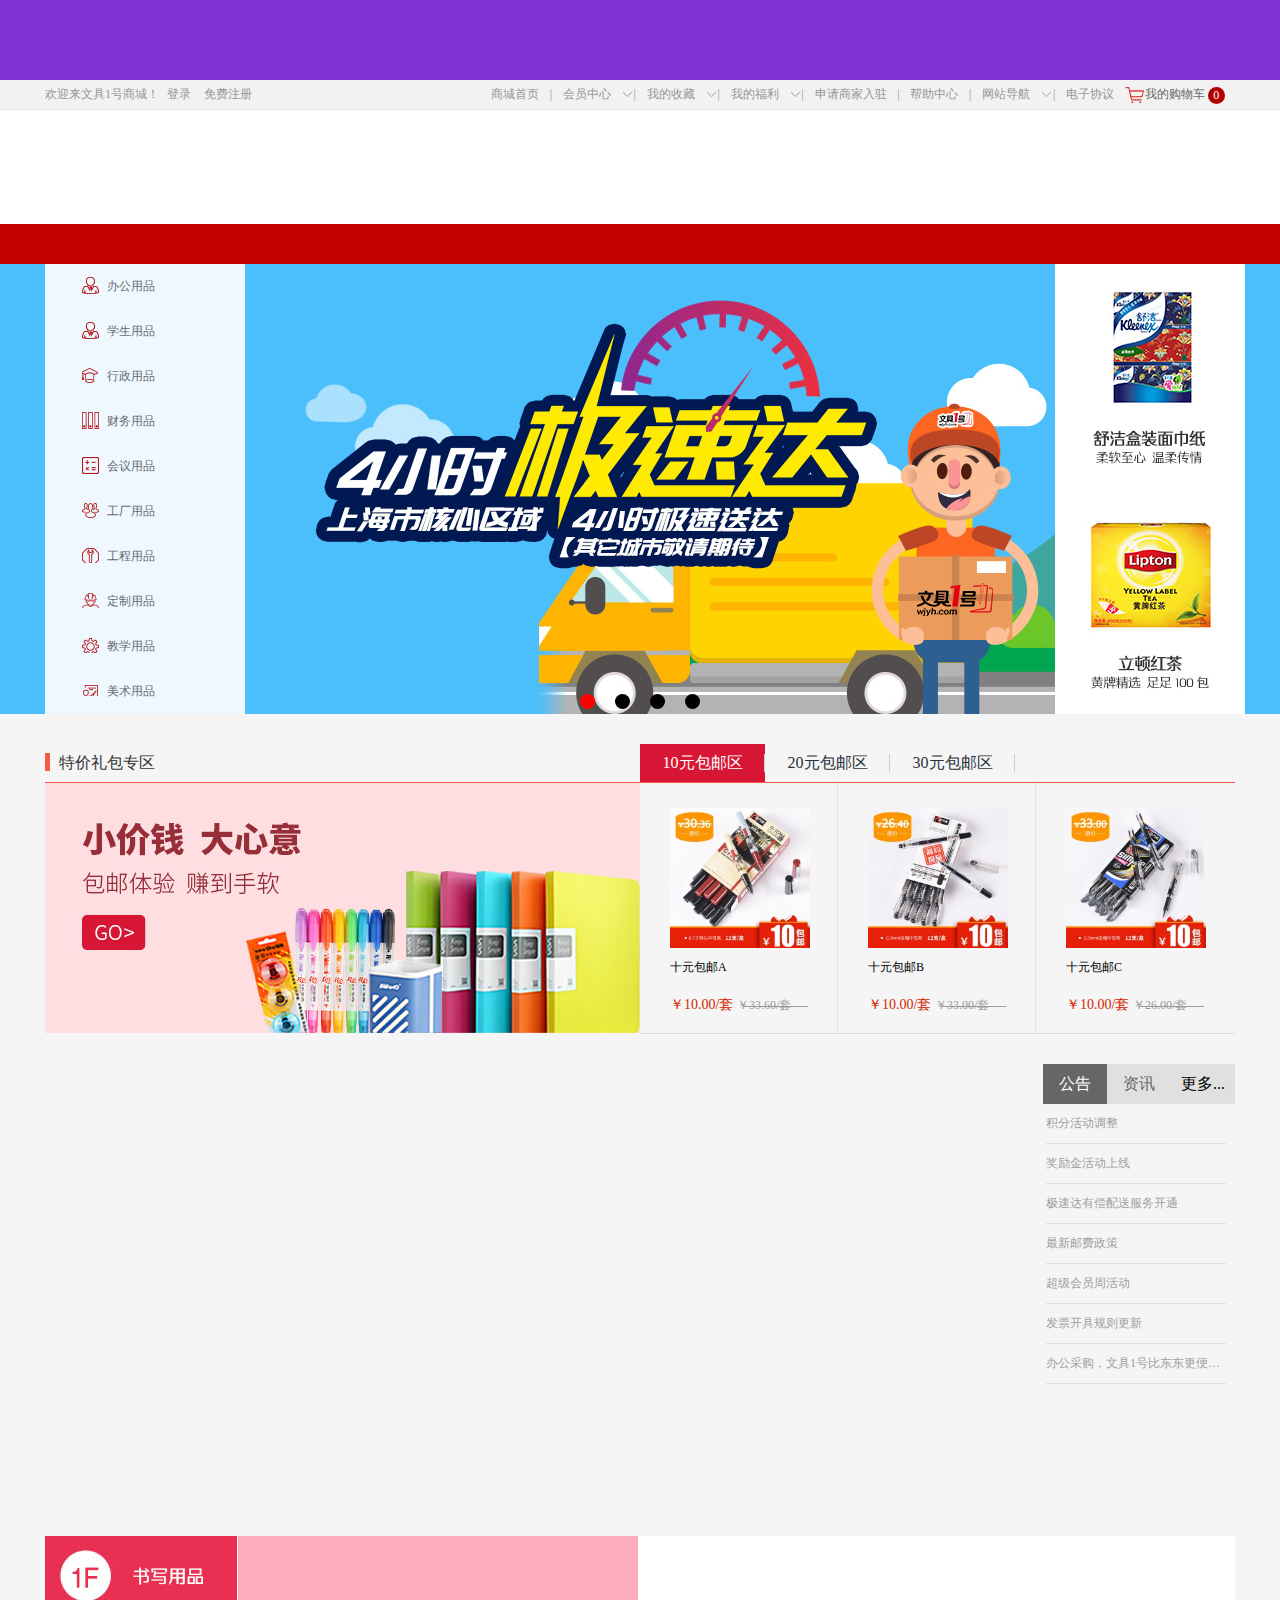
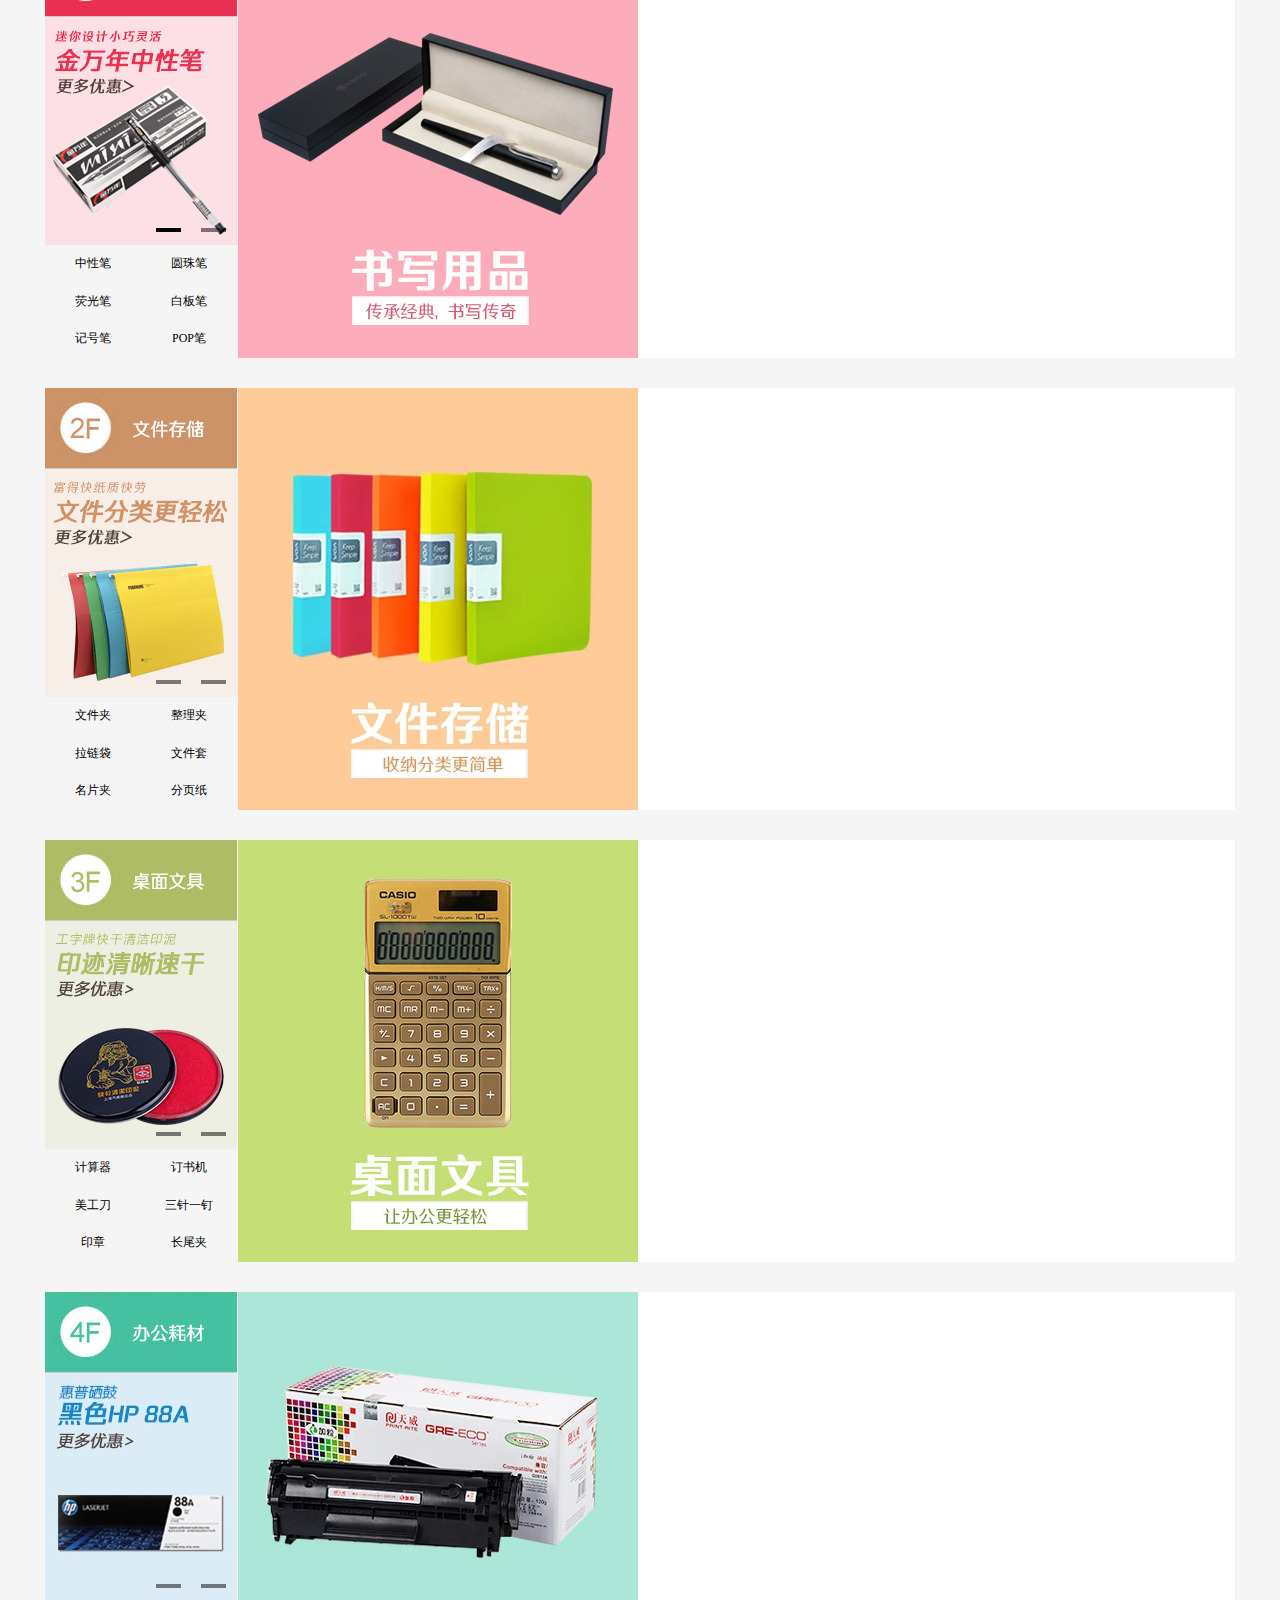
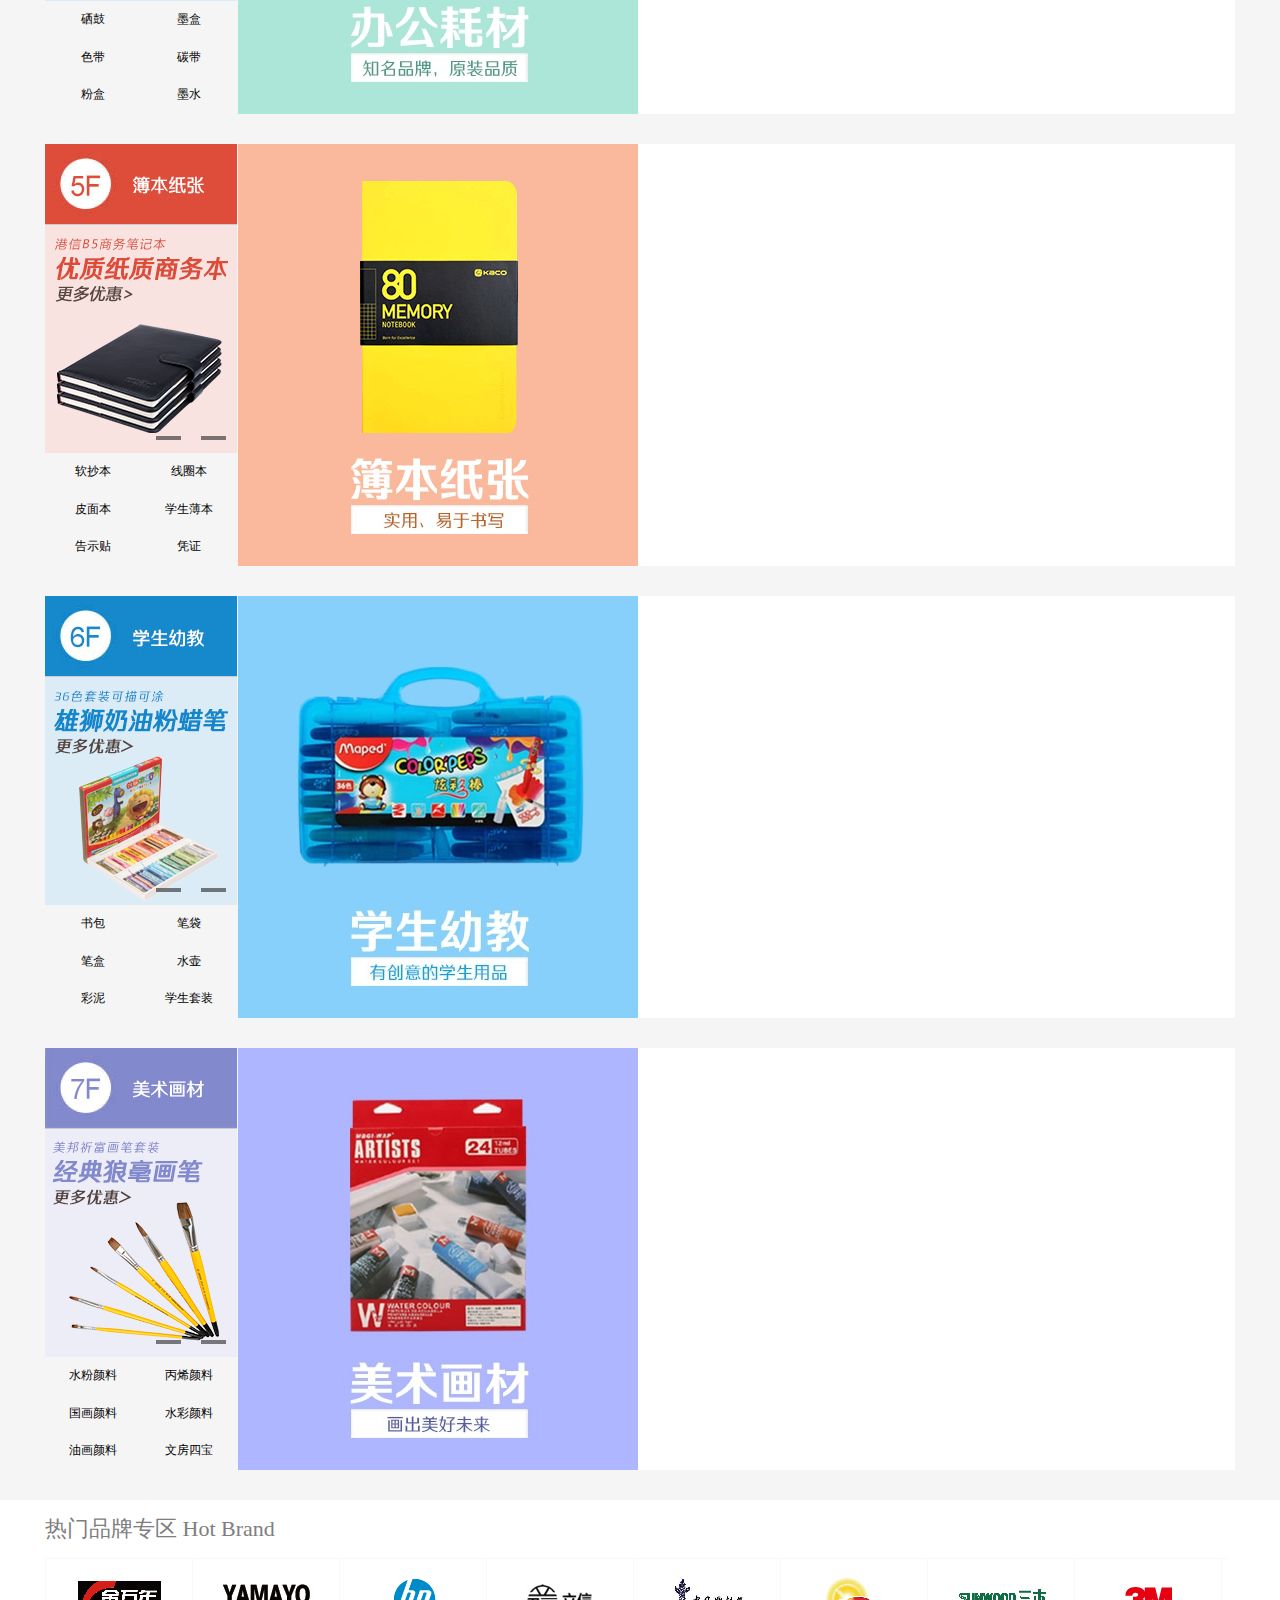
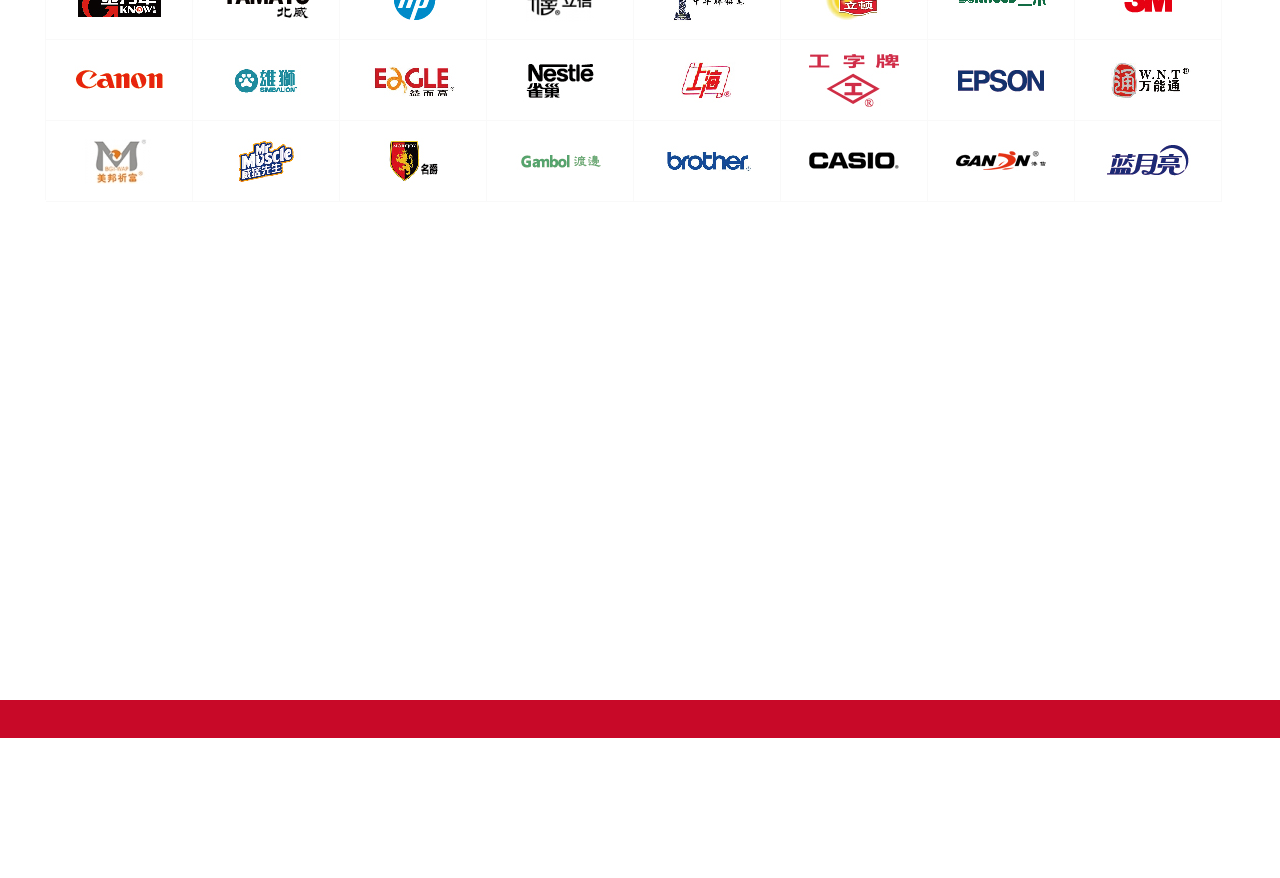
<file: server/index.html>
<!DOCTYPE html>
<html lang="en">
<head>
    <meta charset="UTF-8">
    <meta name="viewport" content="width=device-width, initial-scale=1.0">
    <meta http-equiv="X-UA-Compatible" content="ie=edge">
    <title>文具一号</title>
    <link rel="stylesheet" href="public/css/public.css">
    <link rel="stylesheet" href="css/public.css">
    <link rel="stylesheet" href="css/index.css">
    <!-- <script src="public/js/require.js" data-main="js/main.js"></script> -->
    <script src="public/js/jquery.2.2.4.js"></script>
    <script src="public/js/cookie.js"></script>
    <script src="banner/js/bannner.js"></script>
    <script src="banner/js/jquery.banner.1.1.js"></script>
    <script>
        $(function(){
            $("#top").load("http://localhost:8383/public/html/public.html .top")
        })
        $(function(){
            $("header").load("http://localhost:8383/public/html/public.html .header")
        })
        $(function(){
            $("nav").load("http://localhost:8383/public/html/public.html .mm")
        })
        $(function(){
            $("#friend").load("http://localhost:8383/public/html/public.html .footer-top")
        })
        $(function(){
            $("footer").load("http://localhost:8383/public/html/public.html .footer")
        })
        $(function(){
            $("#about").load("http://localhost:8383/public/html/public.html .about")
        })
    </script>
    
</head>
<body>
    <div id="top">
        
    </div>
    <div id="login">
            <div class="margin">
                    <p id="zx">欢迎来文具1号商城！
                        <a href="../../login/login.html" id="dl" class="over">登录</a>
                        <a href="../../login/register.html" id="zc">免费注册</a>
                        <a href="##" id="logout">注销</a>
                    </p>
                    <ul>
                        <li>商城首页</li>
                        <span>|</span>
                        <li class="active1">会员中心</li>
                        <span>|</span>
                        <li class="active2">我的收藏</li>
                        <span>|</span>
                        <li class="active3">我的福利</li>
                        <span>|</span>
                        <li>申请商家入驻</li>
                        <span>|</span>
                        <li>帮助中心</li>
                        <span>|</span>
                        <li class="active4">网站导航</li>
                        <span>|</span>
                        <li>电子协议</li>
                        
                        <li class="last">
                            <a href="http://localhost:8383/call/call.html">
                                我的购物车
                            </a>
                            <span>0</span>
                        </li>
                    </ul>
                    
                    <div class="vip">
                        <dl>
                            <dd>全部订单</dd>
                            <dd class="te">待付款订单</dd>
                            <dd>待收货订单</dd>
                        </d>
                    </div>
                    <div class="my">
                        <dl>
                            <dd>收藏的商品</dd>
                            <dd>收藏的店铺</dd>
                        </d>
                    </div>
                    <div class="dis">
                        <dl>
                            <dd>我的优惠券</dd>
                            <dd>我的礼品券</dd>
                            <dd>我的奖励金</dd>
                            <dd>我的积分</dd>
                        </d>
                    </div>
                    <div class="nav">
                        <dl>
                            <dd>会员体系</dd>
                            <dd>售后政策</dd>
                            <dd>退换流程</dd>
                            <dd>配送费用</dd>
                            <dd>在线客服</dd>
                        </d>
                    </div>
                </div>
    </div>
    <header>
    
    </header>
    <nav>
    
    </nav>
    <div id="banner">
        <div class="margin">
            <div class="cai">
                <p>纸制品<a href="##">更多</a></p>
                <ul class="clear">
                        <li> <a href="##">打印标签 手写标签</a></li>
                        <li> <a href="##">电脑打印纸</a> </li>
                        <li> <a href="##">云彩纸 卡纸</a> </li>
                        <li> <a href="##">复印纸 彩色复印纸</a> </li>
                        <li> <a href="##">复写纸</a> </li>
                        <li> <a href="##">工程复印纸</a> </li>
                        <li> <a href="##">相片纸 激光打印纸 喷墨打印纸</a> </li>
                        <li> <a href="##">收银纸</a> </li>
                        <li> <a href="##">传真纸</a> </li>
                </ul>
                <p>桌面文具<a href="##">更多</a></p>
                <ul class="clear">
                        <li> <a href="##">订书机 打孔机 起订器 推夹器</a> </li>
                        <li> <a href="##">美工刀 剪刀 卷笔刀 切纸刀 雕刻刀 刀垫</a> </li>
                        <li> <a href="##">长尾夹 票夹 白钢夹 推夹</a> </li>
                        <li> <a href="##">直尺 三角尺 卷尺 游标卡尺 圆规 放大镜</a> </li>
                        <li> <a href="##">回形针 订书针 大头针 图钉 别针</a> </li>
                        <li> <a href="##">计算器</a> </li>
                        <li> <a href="##">印台 印泥 印油</a> </li>
                        <li> <a href="##">印章 印章盒 印章箱 收银箱</a> </li>
                        <li> <a href="##">文具胶带 隐形胶带 胶带座</a> </li>
                        <li> <a href="##">固体胶 液体胶 特种胶水</a> </li>
                        <li> <a href="##">笔筒</a> </li>
                        <li> <a href="##">号码机 号码机墨水 号码机专用毛毡</a> </li>
                        <li> <a href="##">钥匙扣 钥匙盘</a> </li>
                        <li> <a href="##">温度计 湿度计 指南针 电子秤</a> </li>
                        <li> <a href="##">镊子 指甲钳</a> </li>
                        <li> <a href="##">叫人铃 票叉</a> </li>
                        <li> <a href="##">湿手缸 点钞蜡</a> </li>
                        <li> <a href="##">地球仪</a> </li>

                </ul>
                <p>办公耗材<a href="##">更多</a></p>
                <ul class="clear">
                        <li> <a href="##">墨盒</a> </li>
                        <li> <a href="##">硒鼓 鼓组件 感光鼓</a> </li>
                        <li> <a href="##">色带芯 色带框</a> </li>
                        <li> <a href="##">连供墨水系统  墨水</a> </li>
                        <li> <a href="##">墨粉 粉盒</a> </li>
                        <li> <a href="##">碳带</a> </li>
                </ul>
                <p>办公耗材<a href="##">更多</a></p>
                <ul class="clear">
                        <li> <a href="##">中性笔 中性笔芯</a> </li>
                        <li> <a href="##">铅笔 铅芯</a> </li>
                        <li> <a href="##">修正类 橡皮</a> </li>
                        <li> <a href="##">特种笔 特种笔墨水 其它笔</a> </li>
                        <li> <a href="##">水彩笔 蜡笔</a> </li>
                        <li> <a href="##">记号笔 记号笔墨水</a> </li>
                        <li> <a href="##">毛笔 墨汁</a> </li>
                        <li> <a href="##">钢笔 墨囊 钢笔墨水</a> </li>
                        <li> <a href="##">白板笔 白板笔墨水</a> </li>
                        <li> <a href="##">唛克笔 唛克笔墨水</a> </li>
                        <li> <a href="##">荧光笔 荧光笔墨水</a> </li>
                        <li> <a href="##">圆珠笔 圆珠笔芯</a> </li>
                        <li> <a href="##">宝珠笔 宝珠笔芯</a> </li>
                        <li> <a href="##">油漆笔</a> </li>
                        <li> <a href="##">可擦笔 可擦笔芯</a> </li>
                        <li> <a href="##">台笔 电话笔</a> </li>

                </ul>
                <p>办公耗材<a href="##">更多</a></p>
                <ul class="clear">
                        <li> <a href="##">中性笔 中性笔芯</a> </li>
                        <li> <a href="##">铅笔 铅芯</a> </li>
                        <li> <a href="##">修正类 橡皮</a> </li>
                        <li> <a href="##">特种笔 特种笔墨水 其它笔</a> </li>
                        <li> <a href="##">水彩笔 蜡笔</a> </li>
                        <li> <a href="##">记号笔 记号笔墨水</a> </li>
                        <li> <a href="##">毛笔 墨汁</a> </li>
                        <li> <a href="##">钢笔 墨囊 钢笔墨水</a> </li>
                        <li> <a href="##">白板笔 白板笔墨水</a> </li>
                        <li> <a href="##">唛克笔 唛克笔墨水</a> </li>
                        <li> <a href="##">荧光笔 荧光笔墨水</a> </li>
                        <li> <a href="##">圆珠笔 圆珠笔芯</a> </li>
                        <li> <a href="##">宝珠笔 宝珠笔芯</a> </li>
                        <li> <a href="##">油漆笔</a> </li>
                        <li> <a href="##">可擦笔 可擦笔芯</a> </li>
                        <li> <a href="##">台笔 电话笔</a> </li>

                </ul>
                <p>办公耗材<a href="##">更多</a></p>
                <ul class="clear">
                        <li> <a href="##">中性笔 中性笔芯</a> </li>
                        <li> <a href="##">铅笔 铅芯</a> </li>
                        <li> <a href="##">修正类 橡皮</a> </li>
                        <li> <a href="##">特种笔 特种笔墨水 其它笔</a> </li>
                        <li> <a href="##">水彩笔 蜡笔</a> </li>
                        <li> <a href="##">记号笔 记号笔墨水</a> </li>
                        <li> <a href="##">毛笔 墨汁</a> </li>
                        <li> <a href="##">钢笔 墨囊 钢笔墨水</a> </li>
                        
                </ul>
            </div>
            <div class="imgbox">
                <img data-src="images/banner1.jpg"/>
                <img data-src="images/banner2.jpg"/>
                <img data-src="images/banner3.jpg"/>
                <img data-src="images/banner4.jpg"/>
            </div>
            <div class="right">
                <img data-src="images/banner-1.jpg" style="z-index:1"/>
                <img data-src="images/banner-3.jpg"/>
            </div>
            <div class="bottom">
                <img data-src="images/banner-2.jpg" style="z-index:1"/>
                <img data-src="images/banner-4.jpg"/>
            </div>
            <div class="left">
                <ul>
                    <li>
                        <i></i>
                        <p>办公用品</p>
                        
                    </li>
                    <li>
                        <i></i>
                        <p>学生用品</p>
                        
                    </li>
                    <li>
                        <i></i>
                        <p>行政用品</p>
                        
                    </li>
                    <li>
                        <i></i>
                        <p>财务用品</p>
                        
                    </li>
                    <li>
                        <i></i>
                        <p>会议用品</p>
                        
                    </li>
                    <li>
                        <i></i>
                        <p>工厂用品</p>
                        
                    </li>
                    <li>
                        <i></i>
                        <p>工程用品</p>
                       
                    </li>
                    <li>
                        <i></i>
                        <p>定制用品</p>
                        
                    </li>
                    <li>
                        <i></i>
                        <p>教学用品</p>
                       
                    </li>
                    <li>
                        <i></i>
                        <p>美术用品</p>
                       
                    </li>
                </ul>
            </div>
            
        </div>
    </div>
    <div id="special">
        <div class="margin">
            <div class="left clear">
                <p>特价礼包专区</p>
                <img data-src="images/special.jpg"/>
            </div>
            <div class="right clear">
                <div class="top">
                    <ul>
                        <li>10元包邮区</li>
                        <li>20元包邮区</li>
                        <li>30元包邮区</li>
                    </ul>
                </div>
                <div class="bottom">
                    
                </div>
            </div>
        </div>
    </div>
    <div id="shopping">
        <div class="margin">
            <img data-src="images/shopping.jpg"/>
            <div class="right">
                <div class="r-left clear">
                    <img data-src="images/r-1.jpg">
                    <img data-src="images/r-2.jpg">
                    <img data-src="images/r-3.jpg">
                    <img data-src="images/r-4.jpg">
                </div>
                <div class="r-right clear">
                    <div class="r-r-top">
                        <ul>
                            <li>公告</li>
                            <li>资讯</li>
                            <li>更多...</li>
                        </ul>
                    </div>
                    <div class="r-r-bottom">
                        <!-- <ul>
                            <li>
                                <a href="##" class="over">积分活动调整</a>
                            </li>
                            <li>
                                <a href="##" class="over">奖励金活动上线</a>
                            </li>
                            <li>
                                <a href="##" class="over">极速达有偿配送服务开通</a>
                            </li>
                            <li>
                                <a href="##" class="over">最新邮费政策</a>
                            </li>
                            <li>
                                <a href="##" class="over">超级会员周活动</a>
                            </li>
                            <li>
                                <a href="##" class="over">发票开具规则更新</a>
                            </li>
                            <li>
                                <a href="##" class="over">办公采购，文具1号比东东更便宜！</a>
                            </li>
                        </ul> -->


                    </div>
                </div>
            </div>
            <img data-src="images/shopping2.jpg" class="img"/>
        </div>
    </div>
    <main>
        <div class="margin">
            <div class="ff f1">
                <div class="f-left clear">
                    <img data-src="images/f1.jpg"/>
                    <div class="img">
                        <img data-src="images/f1-1.jpg" style="z-index:1"/>
                        <img data-src="images/f1-2.jpg"/>
                    </div>
                    <ul>
                        <li>中性笔</li>
                        <li>圆珠笔</li>
                        <li>荧光笔</li>
                        <li>白板笔</li>
                        <li>记号笔</li>
                        <li>POP笔</li>
                    </ul>
                </div>
                <a href="http://localhost:8383/details/details1.html"><img data-src="images/f1-4.jpg" class="f1-4"/></a>
                <div class="rr" id="f1">
                    <!-- <div class="r-r">
                        <img data-src="images/f1-1-1.jpg"/>
                        <div class="r-r-c">
                            <h3>金万年中性笔</h3>
                            <p>0.5mm水笔 12支/盒</p>
                        </div>
                        <img data-src="images/f1-1-4.jpg"/>
                        <div class="r-r-c">
                            <h3>百乐魔磨擦</h3>
                            <p>0.5mm可擦中性笔 12支/盒</p>
                        </div>
                    </div>
                    <div class="r-r">
                        <img data-src="images/f1-1-2.jpg"/>
                        <div class="r-r-c">
                            <h3>金万年中性笔</h3>
                            <p>0.5mm水笔 12支/盒</p>
                        </div>
                        <img data-src="images/f1-1-5.jpg"/>
                        <div class="r-r-c">
                            <h3>百乐魔磨擦</h3>
                            <p>0.5mm可擦中性笔 12支/盒</p>
                        </div>
                    </div>
                    <div class="r-r">
                        <img data-src="images/f1-1-3.jpg"/>
                        <div class="r-r-c">
                            <h3>金万年中性笔</h3>
                            <p>0.5mm水笔 12支/盒</p>
                        </div>
                        <img data-src="images/f1-1-6.jpg"/>
                        <div class="r-r-c">
                            <h3>百乐魔磨擦</h3>
                            <p>0.5mm可擦中性笔 12支/盒</p>
                        </div>
                    </div> -->
                </div>
            </div>
            <div class="ff f2">
                <div class="f-left clear">
                    <img data-src="images/f2.jpg"/>
                    <div class="img">
                        <img data-src="images/f2-1.jpg" style="z-index:1"/>
                        <img data-src="images/f2-2.jpg"/>
                    </div>
                    <ul>
                        <li>文件夹</li>
                        <li>整理夹</li>
                        <li>拉链袋</li>
                        <li>文件套</li>
                        <li>名片夹</li>
                        <li>分页纸</li>
                    </ul>
                </div>
                <a href="http://localhost:8383/details/details1.html"><img data-src="images/f2-4.jpg" class="f1-4"/></a>
                <div class="rr" id="f2">
                    <!-- <div class="r-r">
                        <img data-src="images/f2-1-1.jpg"/>
                        <div class="r-r-c">
                            <h3>得力A4纸板快捞夹</h3>
                            <p>2英寸 单个装</p>
                        </div>
                        <img data-src="images/f2-1-4.jpg"/>
                        <div class="r-r-c">
                            <h3>富得快 三栏文件框</h3>
                            <p>塑料文件框 单个装</p>
                        </div>
                    </div>
                    <div class="r-r">
                        <img data-src="images/f2-1-2.jpg"/>
                        <div class="r-r-c">
                            <h3>立信 凭证档案盒</h3>
                            <p>财务专用 单个装</p>
                        </div>
                        <img data-src="images/f2-1-5.jpg"/>
                        <div class="r-r-c">
                            <h3>卓联 资料册</h3>
                            <p>30页炫彩资料册 单个装</p>
                        </div>
                    </div>
                    <div class="r-r">
                        <img data-src="images/f2-1-3.jpg"/>
                        <div class="r-r-c">
                            <h3>可得优书写板夹</h3>
                            <p>铝制山形A4夹 单个装</p>
                        </div>
                        <img data-src="images/f2-1-6.jpg"/>
                        <div class="r-r-c">
                            <h3>益而高名片盒</h3>
                            <p>小号透明名片夹 单个装</p>
                        </div>
                    </div> -->
                </div>
            </div>
            <div class="ff f3">
                <div class="f-left clear">
                    <img data-src="images/f3.jpg"/>
                    <div class="img">
                        <img data-src="images/f3-1.jpg" style="z-index:1"/>
                        <img data-src="images/f3-2.jpg"/>
                    </div>
                    <ul>
                        <li>计算器</li>
                        <li>订书机</li>
                        <li>美工刀</li>
                        <li>三针一钉</li>
                        <li>印章</li>
                        <li>长尾夹</li>
                    </ul>
                </div>
                <a href="http://localhost:8383/details/details1.html"><img data-src="images/f3-4.jpg" class="f1-4"/></a>
                <div class="rr" id="f3">
                    <!-- <div class="r-r">
                        <img data-src="images/f3-1-1.jpg"/>
                        <div class="r-r-c">
                            <h3>卡西欧便捷计算器</h3>
                            <p>8位商务计算器 单台装</p>
                        </div>
                        <img data-src="images/f3-1-4.jpg"/>
                        <div class="r-r-c">
                            <h3>得力 彩色长尾夹</h3>
                            <p>32mm 24个/筒</p>
                        </div>
                    </div>
                    <div class="r-r">
                        <img data-src="images/f3-1-2.jpg"/>
                        <div class="r-r-c">
                            <h3>可得优笔筒</h3>
                            <p>方形铁网 单个装</p>
                        </div>
                        <img data-src="images/f3-1-5.jpg"/>
                        <div class="r-r-c">
                            <h3>益而高订书机</h3>
                            <p>标准I型订书机</p>
                        </div>
                    </div>
                    <div class="r-r">
                        <img data-src="images/f3-1-3.jpg"/>
                        <div class="r-r-c">
                            <h3>工字牌印泥</h3>
                            <p>中号印泥 红色</p>
                        </div>
                        <img data-src="images/f3-1-6.jpg"/>
                        <div class="r-r-c">
                            <h3>汉高百特</h3>
                            <p>中号固体胶棒</p>
                        </div>
                    </div> -->
                </div>
            </div>
            <div class="ff f4">
                <div class="f-left clear">
                    <img data-src="images/f4.jpg"/>
                    <div class="img">
                        <img data-src="images/f4-1.jpg" style="z-index:1"/>
                        <img data-src="images/f4-2.jpg"/>
                    </div>
                    <ul>
                        <li>硒鼓</li>
                        <li>墨盒</li>
                        <li>色带</li>
                        <li>碳带</li>
                        <li>粉盒</li>
                        <li>墨水</li>
                    </ul>
                </div>
                <a href="http://localhost:8383/details/details1.html"><img data-src="images/f4-4.jpg" class="f1-4"/></a>
                <div class="rr" id="f4">
                    <!-- <div class="r-r">
                        <img data-src="images/f4-1-1.jpg"/>
                        <div class="r-r-c">
                            <h3>惠普硒鼓</h3>
                            <p>打印效果清晰 不易褪色</p>
                        </div>
                        <img data-src="images/f4-1-4.jpg"/>
                        <div class="r-r-c">
                            <h3>佳能墨盒</h3>
                            <p>彩色单个装</p>
                        </div>
                    </div>
                    <div class="r-r">
                        <img data-src="images/f4-1-2.jpg"/>
                        <div class="r-r-c">
                            <h3>爱普生 色带架</h3>
                            <p>黑色单个装</p>
                        </div>
                        <img data-src="images/f4-1-5.jpg"/>
                        <div class="r-r-c">
                            <h3>兄弟硒鼓</h3>
                            <p>正品耗材</p>
                        </div>
                    </div>
                    <div class="r-r">
                        <img data-src="images/f4-1-3.jpg"/>
                        <div class="r-r-c">
                            <h3>天威色带框</h3>
                            <p>柔韧尼龙基带 不易变形</p>
                        </div>
                        <img data-src="images/f4-1-6.jpg"/>
                        <div class="r-r-c">
                            <h3>惠普硒鼓</h3>
                            <p>品红色HP305A</p>
                        </div>
                    </div> -->
                </div>
            </div>
            <div class="ff f5">
                <div class="f-left clear">
                    <img data-src="images/f5.jpg"/>
                    <div class="img">
                        <img data-src="images/f5-1.jpg" style="z-index:1"/>
                        <img data-src="images/f5-2.jpg"/>
                    </div>
                    <ul>
                        <li>软抄本</li>
                        <li>线圈本</li>
                        <li>皮面本</li>
                        <li>学生薄本</li>
                        <li>告示贴</li>
                        <li>凭证</li>
                    </ul>
                </div>
                <a href="http://localhost:8383/details/details1.html"><img data-src="images/f5-4.jpg" class="f1-4"/></a>
                <div class="rr" id="f5">
                    <!-- <div class="r-r">
                        <img data-src="images/f5-1-1.jpg"/>
                        <div class="r-r-c">
                            <h3>渡边</h3>
                            <p>80页竖翻螺旋本</p>
                        </div>
                        <img data-src="images/f5-1-4.jpg"/>
                        <div class="r-r-c">
                            <h3>港信</h3>
                            <p>0.5mm可擦中性笔 12支/盒</p>
                        </div>
                    </div>
                    <div class="r-r">
                        <img data-src="images/f5-1-2.jpg"/>
                        <div class="r-r-c">
                            <h3>得力软抄本</h3>
                            <p>无线装订本 12本/包</p>
                        </div>
                        <img data-src="images/f5-1-5.jpg"/>
                        <div class="r-r-c">
                            <h3>立信</h3>
                            <p>收款收据 3联单 10本装</p>
                        </div>
                    </div>
                    <div class="r-r">
                        <img data-src="images/f5-1-3.jpg"/>
                        <div class="r-r-c">
                            <h3>3M 报事贴</h3>
                            <p>黑色 80张/本 8本/包</p>
                        </div>
                        <img data-src="images/f5-1-6.jpg"/>
                        <div class="r-r-c">
                            <h3>金万年</h3>
                            <p>5色箭头形 荧光指示贴</p>
                        </div>
                    </div> -->
                </div>
            </div>
            <div class="ff f6">
                <div class="f-left clear">
                    <img data-src="images/f6.jpg"/>
                    <div class="img">
                        <img data-src="images/f6-1.jpg" style="z-index:1"/>
                        <img data-src="images/f6-2.jpg"/>
                    </div>
                    <ul>
                        <li>书包</li>
                        <li>笔袋</li>
                        <li>笔盒</li>
                        <li>水壶</li>
                        <li>彩泥</li>
                        <li>学生套装</li>
                    </ul>
                </div>
                <a href="http://localhost:8383/details/details1.html"><img data-src="images/f6-4.jpg" class="f1-4"/></a>
                <div class="rr" id="f6">
                    <!-- <div class="r-r">
                        <img data-src="images/f6-1-1.jpg"/>
                        <div class="r-r-c">
                            <h3>得力</h3>
                            <p>学生文具套装</p>
                        </div>
                        <img data-src="images/f6-1-4.jpg"/>
                        <div class="r-r-c">
                            <h3>变形金刚</h3>
                            <p>小学生儿童双肩背包</p>
                        </div>
                    </div>
                    <div class="r-r">
                        <img data-src="images/f6-1-2.jpg"/>
                        <div class="r-r-c">
                            <h3>树德</h3>
                            <p>PP垫板</p>
                        </div>
                        <img data-src="images/f6-1-5.jpg"/>
                        <div class="r-r-c">
                            <h3>优乐</h3>
                            <p>迪士尼米妮文具礼盒</p>
                        </div>
                    </div>
                    <div class="r-r">
                        <img data-src="images/f6-1-3.jpg"/>
                        <div class="r-r-c">
                            <h3>富尔梦</h3>
                            <p>迪士尼塑料笔盒</p>
                        </div>
                        <img data-src="images/f6-1-6.jpg"/>
                        <div class="r-r-c">
                            <h3>冠昕尔</h3>
                            <p>凯蒂猫儿童保温杯</p>
                        </div>
                    </div> -->
                </div>
            </div>
            
            <div class="ff f7">
                <div class="f-left clear">
                    <img data-src="images/f7.jpg"/>
                    <div class="img">
                        <img data-src="images/f7-1.jpg" style="z-index:1"/>
                        <img data-src="images/f7-2.jpg"/>
                    </div>
                    <ul>
                        <li>水粉颜料</li>
                        <li>丙烯颜料</li>
                        <li>国画颜料</li>
                        <li>水彩颜料</li>
                        <li>油画颜料</li>
                        <li>文房四宝</li>
                    </ul>
                </div>
                <a href="http://localhost:8383/details/details1.html"><img data-src="images/f7-4.jpg" class="f1-4"/></a>
                <div class="rr" id="f7">
                    <!-- <div class="r-r">
                        <img data-src="images/f7-1-1.jpg"/>
                        <div class="r-r-c">
                            <h3>超洪砚台</h3>
                            <p>5寸中国名砚 1个装</p>
                        </div>
                        <img data-src="images/f7-1-4.jpg"/>
                        <div class="r-r-c">
                            <h3>雄狮</h3>
                            <p>粉饼水彩</p>
                        </div>
                    </div>
                    <div class="r-r">
                        <img data-src="images/f7-1-2.jpg"/>
                        <div class="r-r-c">
                            <h3>雄狮</h3>
                            <p>透明水彩绘具</p>
                        </div>
                        <img data-src="images/f7-1-5.jpg"/>
                        <div class="r-r-c">
                            <h3>美邦祈富</h3>
                            <p>国之彩 画笔套装</p>
                        </div>
                    </div>
                    <div class="r-r">
                        <img data-src="images/f7-1-3.jpg"/>
                        <div class="r-r-c">
                            <h3>美邦祈富</h3>
                            <p>专业套装水彩画颜料</p>
                        </div>
                        <img data-src="images/f6-1-6.jpg"/>
                        <div class="r-r-c">
                            <h3>雄狮</h3>
                            <p>木盒黑白派</p>
                        </div>
                    </div>
                </div>
            </div> -->
        </div>
    </main>
    <div id="hot">
        <div class="margin">
            <h1>热门品牌专区 Hot Brand</h1>
            <ul>
                <li>
                    <a href="##">
                        <img data-src="images/h1.jpg"/>
                    </a>
                </li>
                <li>
                    <a href="##">
                        <img data-src="images/h2.jpg"/>
                    </a>
                </li>
                <li>
                    <a href="##">
                        <img data-src="images/h3.jpg"/>
                    </a>
                </li>
                <li>
                    <a href="##">
                        <img data-src="images/h4.jpg"/>
                    </a>
                </li>
                <li>
                    <a href="##">
                        <img data-src="images/h5.jpg"/>
                    </a>
                </li>
                <li>
                    <a href="##">
                        <img data-src="images/h6.jpg"/>
                    </a>
                </li>
                <li>
                    <a href="##">
                        <img data-src="images/h7.jpg"/>
                    </a>
                </li>
                <li>
                    <a href="##">
                        <img data-src="images/h8.jpg"/>
                    </a>
                </li>
                <li>
                    <a href="##">
                        <img data-src="images/h9.jpg"/>
                    </a>
                </li>
                <li>
                    <a href="##">
                        <img data-src="images/h10.jpg"/>
                    </a>
                </li>
                <li>
                    <a href="##">
                        <img data-src="images/h11.jpg"/>
                    </a>
                </li>
                <li>
                    <a href="##">
                        <img data-src="images/h12.jpg"/>
                    </a>
                </li>
                <li>
                    <a href="##">
                        <img data-src="images/h13.jpg"/>
                    </a>
                </li>
                <li>
                    <a href="##">
                        <img data-src="images/h14.jpg"/>
                    </a>
                </li>
                <li>
                    <a href="##">
                        <img data-src="images/h15.jpg"/>
                    </a>
                </li>
                <li>
                    <a href="##">
                        <img data-src="images/h16.jpg"/>
                    </a>
                </li>
                <li>
                    <a href="##">
                        <img data-src="images/h17.jpg"/>
                    </a>
                </li>
                <li>
                    <a href="##">
                        <img data-src="images/h18.jpg"/>
                    </a>
                </li>
                <li>
                    <a href="##">
                        <img data-src="images/h19.jpg"/>
                    </a>
                </li>
                <li>
                    <a href="##">
                        <img data-src="images/h20.jpg"/>
                    </a>
                </li>
                <li>
                    <a href="##">
                        <img data-src="images/h21.jpg"/>
                    </a>
                </li>
                <li>
                    <a href="##">
                        <img data-src="images/h22.jpg"/>
                    </a>
                </li>
                <li>
                    <a href="##">
                        <img data-src="images/h23.jpg"/>
                    </a>
                </li>
                <li>
                    <a href="##">
                        <img data-src="images/h24.jpg"/>
                    </a>
                </li>
            </ul>
        </div>
    </div>
    <div id="friend">
        
    </div>
    <div id="about">

    </div>
    <footer>

    </footer>
    <ul id="nn">
        <li>F1</li>
        <li>F2</li>
        <li>F3</li>
        <li>F4</li>
        <li>F5</li>
        <li>F6</li>
        <li>F7</li>
        <div id="last">顶部</div>
    </ul>
    <div id="sou">
        <div class="margin">
            <img data-src="images/floatLOGO.png"/>
            <input type="text" placeholder="请输入关键字" id="txt2">
            <input type="button" value="搜索" id="btn2">
        </div>
    </div>
    
</body>
<script src="js/index.js"></script>
<script>
    $("#banner").banner2({
        items:$(".imgbox").children()
    })
    $("#banner").banner({
        items:$("#banner .right").children(),
        autoPlay:true,
        delayTime:5000,
    })
    $("#banner").banner({
        items:$("#banner .bottom").children(),
        autoPlay:true,
        delayTime:5000,
        moreTime:300
    })
    $(".f1 .f-left").banner({
        items:$(".f1 .f-left .img").children(),
        autoPlay:true,
        delayTime:5000,
        moreTime:300,
        list:true,
        index:0
    })
    $(".f2 .f-left").banner({
        items:$(".f2 .f-left .img").children(),
        autoPlay:true,
        delayTime:5000,
        moreTime:300,
        list:true,
        index:0
    })
    $(".f3 .f-left").banner({
        items:$(".f3 .f-left .img").children(),
        autoPlay:true,
        delayTime:5000,
        moreTime:300,
        list:true,
        index:0
    })
    $(".f4 .f-left").banner({
        items:$(".f4 .f-left .img").children(),
        autoPlay:true,
        delayTime:5000,
        moreTime:300,
        list:true,
        index:0
    })
    $(".f5 .f-left").banner({
        items:$(".f5 .f-left .img").children(),
        autoPlay:true,
        delayTime:5000,
        moreTime:300,
        list:true,
        index:0
    })
    $(".f6 .f-left").banner({
        items:$(".f6 .f-left .img").children(),
        autoPlay:true,
        delayTime:5000,
        moreTime:300,
        list:true,
        index:0
    })
    $(".f7 .f-left").banner({
        items:$(".f7 .f-left .img").children(),
        autoPlay:true,
        delayTime:5000,
        moreTime:300,
        list:true,
        index:0
    })
</script>

</html>
</file>
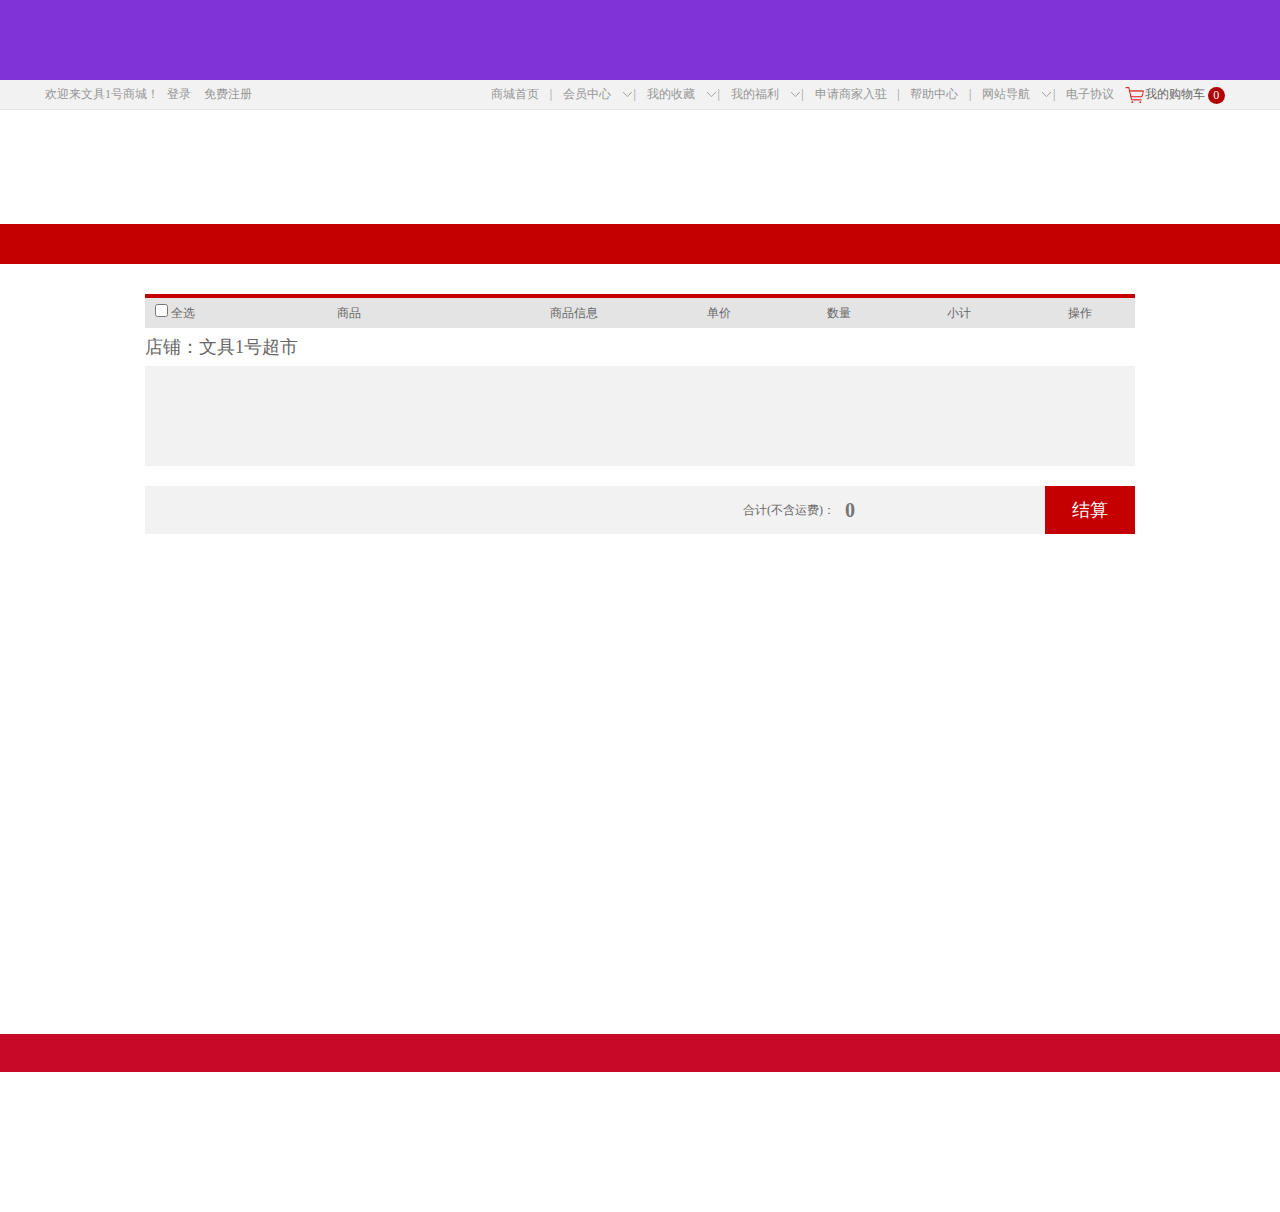
<file: server/call/call.html>
<!DOCTYPE html>
<html lang="en">
<head>
    <meta charset="UTF-8">
    <meta name="viewport" content="width=device-width, initial-scale=1.0">
    <meta http-equiv="X-UA-Compatible" content="ie=edge">
    <title>购物车</title>
    <link rel="stylesheet" href="../public/css/public.css">
    <link rel="stylesheet" href="../css/public.css">
    <link rel="stylesheet" href="css/call.css">
    <script src="../public/js/jquery.2.2.4.js"></script>
    <script src="../public/js/cookie.js"></script>
    <script>
        $(function(){
            $("#top").load("http://localhost:8383/details/public/public-d.html .top")
        })
        $(function(){
            $("header").load("http://localhost:8383/details/public/public-d.html .header")
        })
        $(function(){
            $("nav").load("http://localhost:8383/details/public/public-d.html .mm")
        })
        $(function(){
            $("#friend").load("http://localhost:8383/details/public/public-d.html .footer-top")
        })
        $(function(){
            $("footer").load("http://localhost:8383/details/public/public-d.html .footer")
        })
        $(function(){
            $("#about").load("http://localhost:8383/details/public/public-d.html .about")
        })
    </script>
</head>
<body>
    <div id="top">
        
    </div>
    <div id="login">
    <div class="margin">
            <p id="zx">欢迎来文具1号商城！
                <a href="../../login/login.html" id="dl" class="over">登录</a>
                <a href="../../login/register.html" id="zc">免费注册</a>
                <a href="##" id="logout">注销</a>
            </p>
            <ul>
                <li>商城首页</li>
                <span>|</span>
                <li class="active1">会员中心</li>
                <span>|</span>
                <li class="active2">我的收藏</li>
                <span>|</span>
                <li class="active3">我的福利</li>
                <span>|</span>
                <li>申请商家入驻</li>
                <span>|</span>
                <li>帮助中心</li>
                <span>|</span>
                <li class="active4">网站导航</li>
                <span>|</span>
                <li>电子协议</li>
                
                <li class="last">
                    <a href="http://localhost:8383/call/call.html">
                        我的购物车
                    </a>
                    <span>0</span>
                </li>
            </ul>
            
            <div class="vip">
                <dl>
                    <dd>全部订单</dd>
                    <dd class="te">待付款订单</dd>
                    <dd>待收货订单</dd>
                </d>
            </div>
            <div class="my">
                <dl>
                    <dd>收藏的商品</dd>
                    <dd>收藏的店铺</dd>
                </d>
            </div>
            <div class="dis">
                <dl>
                    <dd>我的优惠券</dd>
                    <dd>我的礼品券</dd>
                    <dd>我的奖励金</dd>
                    <dd>我的积分</dd>
                </d>
            </div>
            <div class="nav">
                <dl>
                    <dd>会员体系</dd>
                    <dd>售后政策</dd>
                    <dd>退换流程</dd>
                    <dd>配送费用</dd>
                    <dd>在线客服</dd>
                </d>
            </div>
        </div>
    </div>
    <header>
        
    </header>
    <nav>
    
    </nav>
    <main>
       <div class="margin">
        <div class="option">
            <p class="add1">
                <input type="checkbox" id="total">
                全选
            </p>
            <p class="add2">商品</p>
            <p class="add3">商品信息</p>
            <p class="add4">单价</p>
            <p class="add5">数量</p>
            <p class="add6">小计</p>
            <p class="add7">操作</p>
        </div>
        <div class="dian">店铺：文具1号超市</div>
        <div class="shopp">
            <div class="ss">
                <!-- <div class="buy1">
                    1
                    <input type="checkbox">
                </div>
                <div class="buy2">
                    <img src="../images/f1-1-1.jpg">
                    <p>金万年 中性笔 0.5mm水笔 签字笔</p>
                </div>
                <div class="buy3">
                    <p>颜色：黑色</p>
                    <p>12支装</p>
                </div>
                <div class="buy4">
                    <p>￥9.41</p>
                </div>
                <div class="buy5">
                    <input type="number" id="ii" value="1" min="1">
                </div>
                <div class="buy6">
                    <p>￥9.41</p>
                </div>
                <div class="buy7">
                    <input type="button" value="删除" id="btn">
                </div> -->
            </div>
        </div>
        <div class="mon">
            <p>结算</p>
            <input type="text" id="add" placeholder="0">
            <span>合计(不含运费)：</span>
        </div>
       </div>
    </main>



    <div id="friend">
        
    </div>
    <div id="about">

    </div>
    <footer>

    </footer>
</body>
<script src="js/call.js"></script>
</html>
</file>
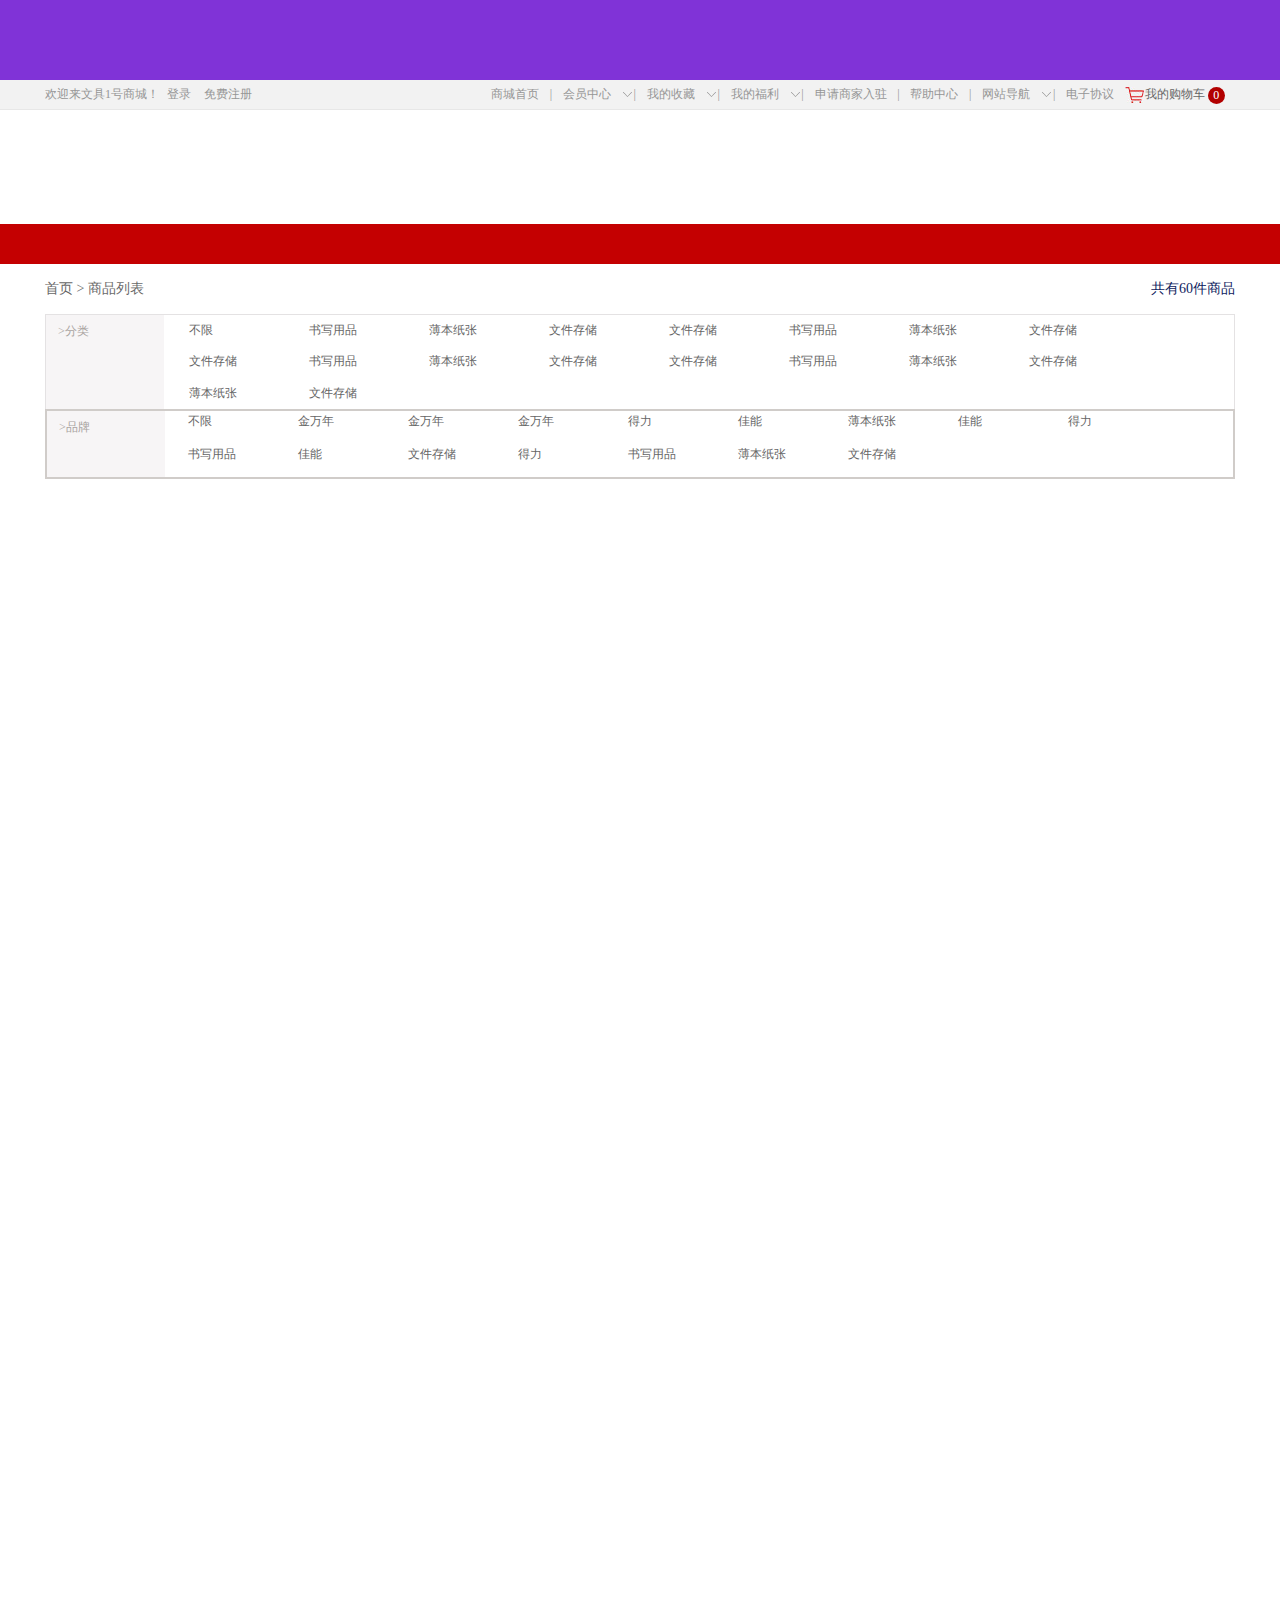
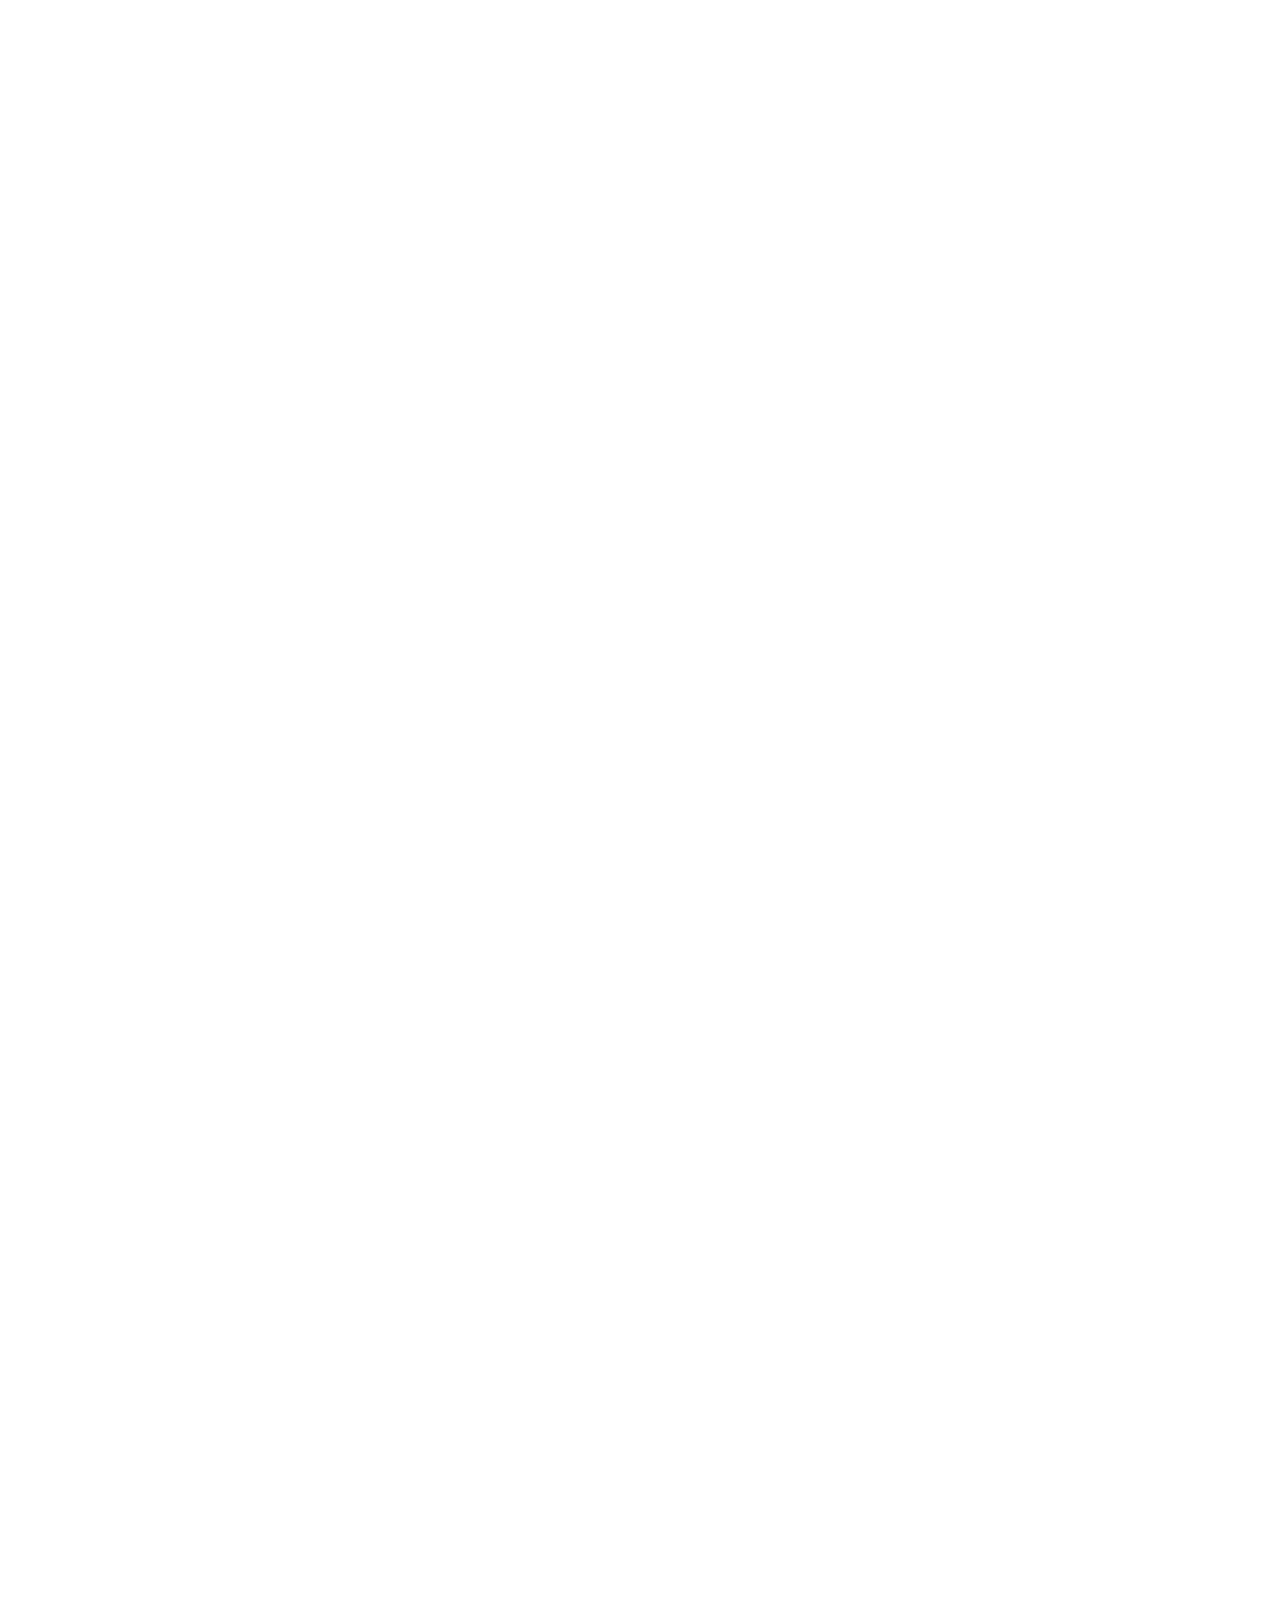
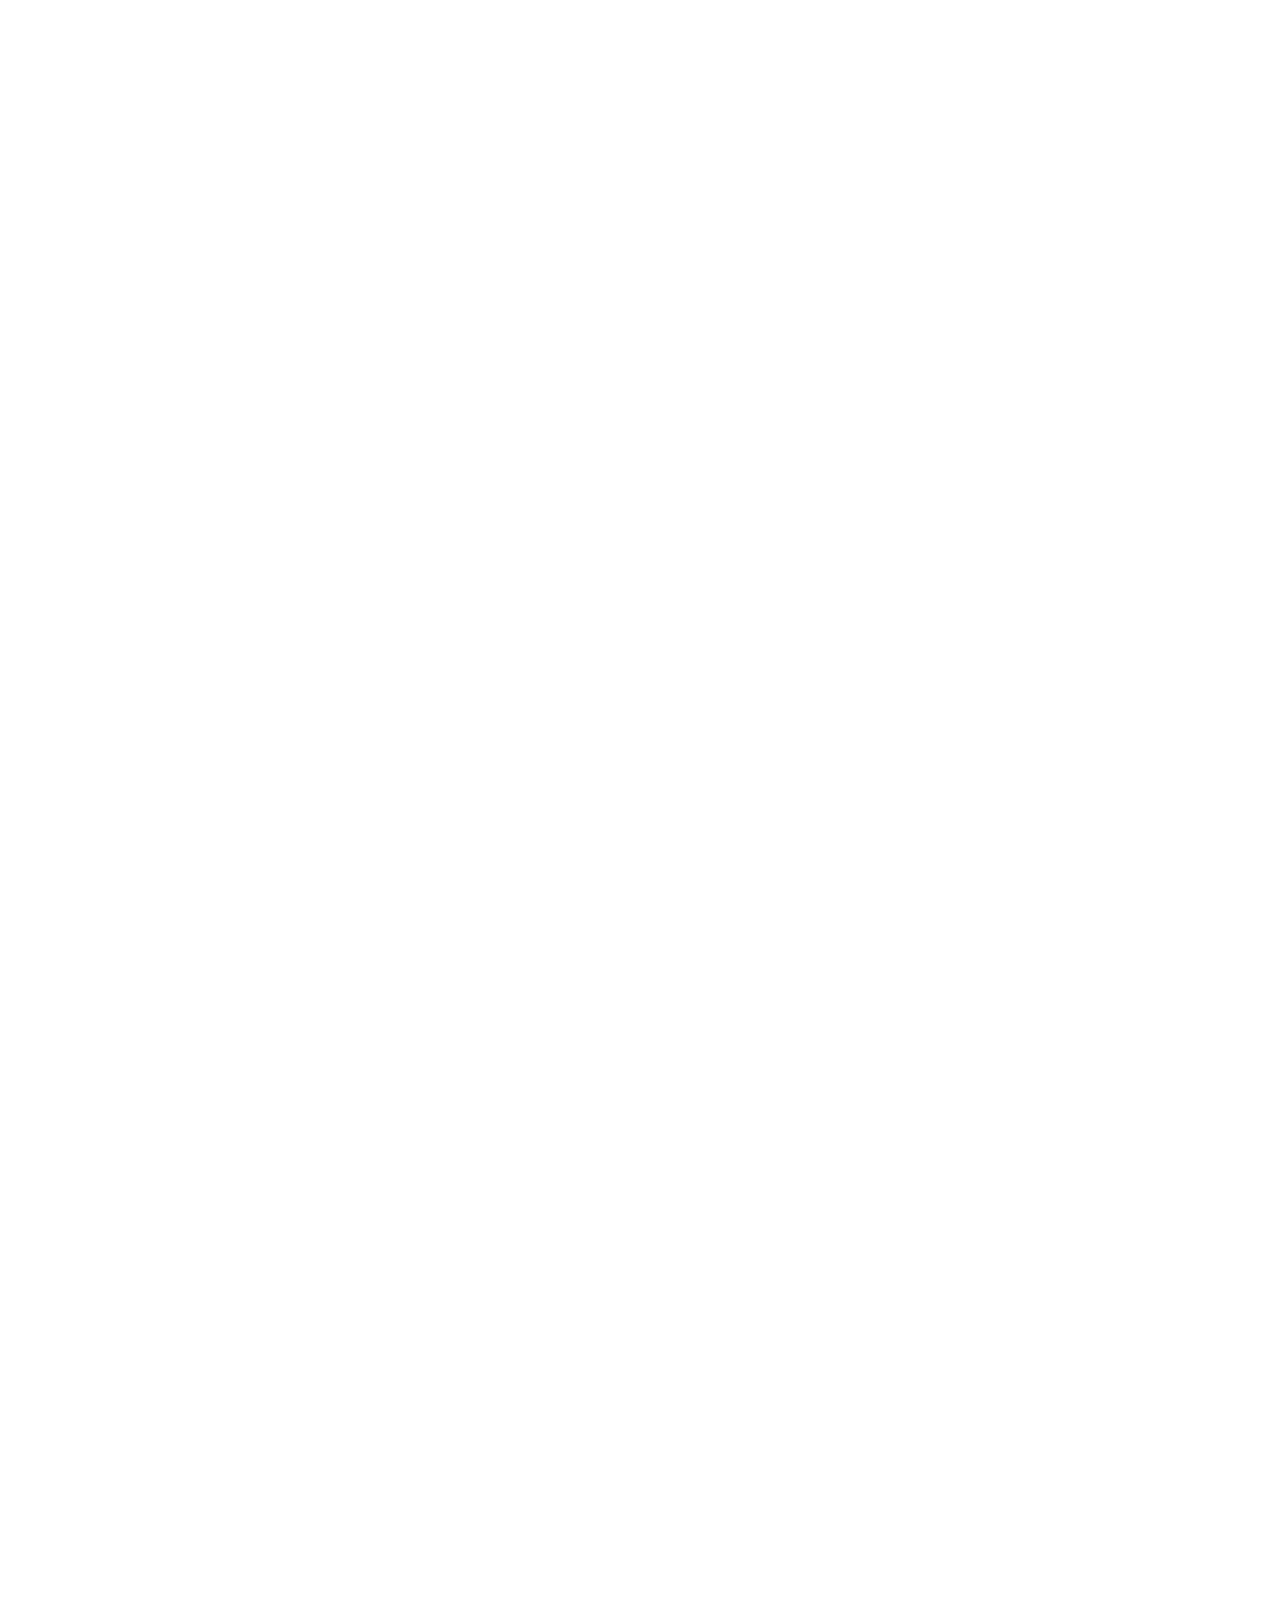
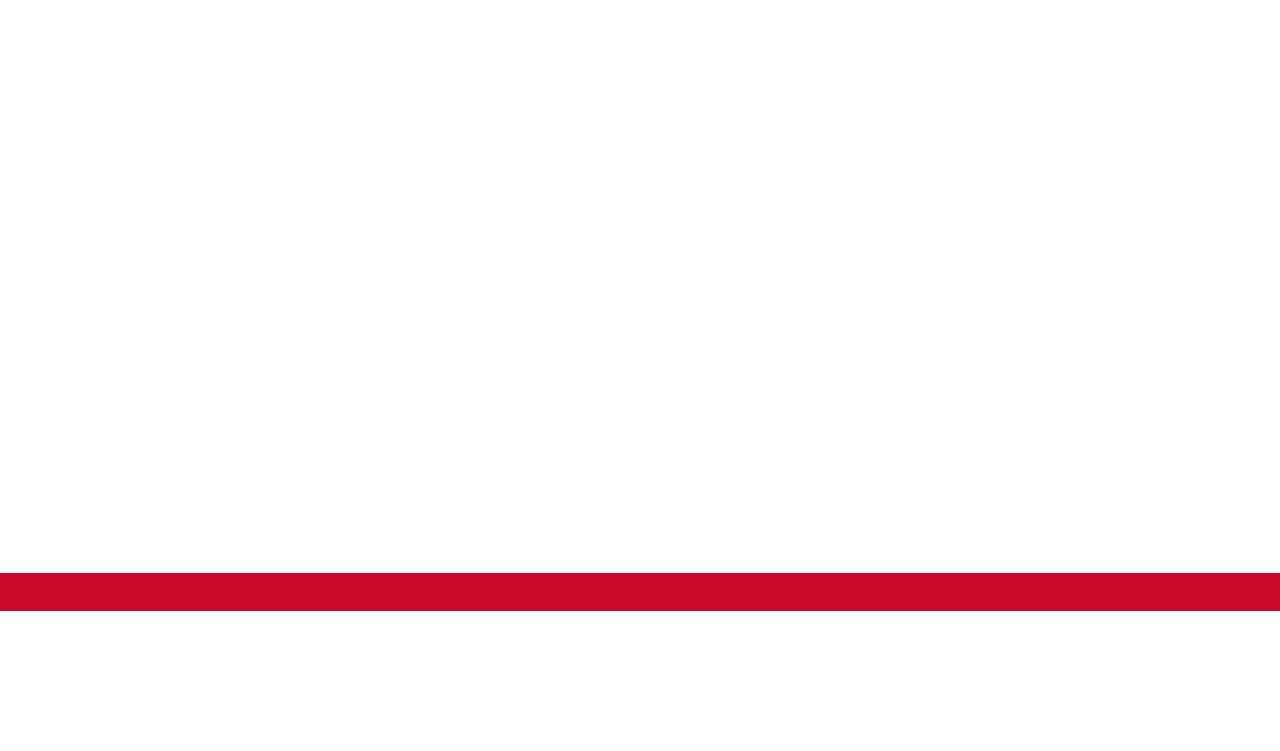
<file: server/details/details1.html>
<!DOCTYPE html>
<html lang="en">
<head>
    <meta charset="UTF-8">
    <meta name="viewport" content="width=device-width, initial-scale=1.0">
    <meta http-equiv="X-UA-Compatible" content="ie=edge">
    <title>商品列表</title>
    <link rel="stylesheet" href="../public/css/public.css">
    <link rel="stylesheet" href="../css/public.css">
    <link rel="stylesheet" href="css/details.css">
    <script src="../public/js/jquery.2.2.4.js"></script>
    <script src="../public/js/cookie.js"></script>
    <script>
        $(function(){
            $("#top").load("http://localhost:8383/details/public/public-d.html .top")
        })
        $(function(){
            $("header").load("http://localhost:8383/details/public/public-d.html .header")
        })
        $(function(){
            $("nav").load("http://localhost:8383/details/public/public-d.html .mm")
        })
        $(function(){
            $("#friend").load("http://localhost:8383/details/public/public-d.html .footer-top")
        })
        $(function(){
            $("footer").load("http://localhost:8383/details/public/public-d.html .footer")
        })
        $(function(){
            $("#about").load("http://localhost:8383/details/public/public-d.html .about")
        })
    </script>
</head>
<body>
    <div id="top">
        
    </div>
    <div id="login">
    <div class="margin">
            <p id="zx">欢迎来文具1号商城！
                <a href="../../login/login.html" id="dl" class="over">登录</a>
                <a href="../../login/register.html" id="zc">免费注册</a>
                <a href="##" id="logout">注销</a>
            </p>
            <ul>
                <li>商城首页</li>
                <span>|</span>
                <li class="active1">会员中心</li>
                <span>|</span>
                <li class="active2">我的收藏</li>
                <span>|</span>
                <li class="active3">我的福利</li>
                <span>|</span>
                <li>申请商家入驻</li>
                <span>|</span>
                <li>帮助中心</li>
                <span>|</span>
                <li class="active4">网站导航</li>
                <span>|</span>
                <li>电子协议</li>
                
                <li class="last">
                    <a href="http://localhost:8383/call/call.html">
                        我的购物车
                    </a>
                    <span>0</span>
                </li>
            </ul>
            
            <div class="vip">
                <dl>
                    <dd>全部订单</dd>
                    <dd class="te">待付款订单</dd>
                    <dd>待收货订单</dd>
                </d>
            </div>
            <div class="my">
                <dl>
                    <dd>收藏的商品</dd>
                    <dd>收藏的店铺</dd>
                </d>
            </div>
            <div class="dis">
                <dl>
                    <dd>我的优惠券</dd>
                    <dd>我的礼品券</dd>
                    <dd>我的奖励金</dd>
                    <dd>我的积分</dd>
                </d>
            </div>
            <div class="nav">
                <dl>
                    <dd>会员体系</dd>
                    <dd>售后政策</dd>
                    <dd>退换流程</dd>
                    <dd>配送费用</dd>
                    <dd>在线客服</dd>
                </d>
            </div>
        </div>
    </div>
    <header>
        
    </header>
    <nav>
    
    </nav>
    <div id="more">
        <div class="margin">
            <div class="m-top">
                <a href="http://localhost:8383/index.html">首页</a> > 商品列表
                <span>共有60件商品</span>
            </div>
            <div class="m-center">
                <div class="m-left">
                    >分类
                </div>
                <ul>
                    <li><a href="http://localhost:8383/details/details1.html">
                    不限</a></li>
                    <li><a href="http://localhost:8383/details/details1.html">
                    书写用品</a></li>
                    <li><a href="http://localhost:8383/details/details1.html">
                    薄本纸张</a></li>
                    <li><a href="http://localhost:8383/details/details1.html">
                    文件存储</a></li>
                    <li><a href="http://localhost:8383/details/details1.html">
                    文件存储</a></li>
                    <li><a href="http://localhost:8383/details/details1.html">
                    书写用品</a></li>
                    <li><a href="http://localhost:8383/details/details1.html">
                    薄本纸张</a></li>
                    <li><a href="http://localhost:8383/details/details1.html">
                    文件存储</a></li>
                    <li><a href="http://localhost:8383/details/details1.html">
                    文件存储</a></li>
                    <li><a href="http://localhost:8383/details/details1.html">
                    书写用品</a></li>
                    <li><a href="http://localhost:8383/details/details1.html">
                    薄本纸张</a></li>
                    <li><a href="http://localhost:8383/details/details1.html">
                    文件存储</a></li>
                    <li><a href="http://localhost:8383/details/details1.html">
                    文件存储</a></li>
                    <li><a href="http://localhost:8383/details/details1.html">
                    书写用品</a></li>
                    <li><a href="http://localhost:8383/details/details1.html">
                    薄本纸张</a></li>
                    <li><a href="http://localhost:8383/details/details1.html">
                    文件存储</a></li>
                    <li><a href="http://localhost:8383/details/details1.html">
                    薄本纸张</a></li>
                    <li><a href="http://localhost:8383/details/details1.html">
                    文件存储</a></li>
                </ul>
            </div>
            <div class="m-bottom">
                <div class="b-left">
                    >品牌
                </div>
                <ul>
                    <li><a href="http://localhost:8383/details/details1.html">
                    不限</a></li>
                    <li><a href="http://localhost:8383/details/details1.html">
                    金万年</a></li>
                    <li><a href="http://localhost:8383/details/details1.html">
                    金万年</a></li>
                    <li><a href="http://localhost:8383/details/details1.html">
                    金万年</a></li>
                    <li><a href="http://localhost:8383/details/details1.html">
                    得力</a></li>
                    <li><a href="http://localhost:8383/details/details1.html">
                    佳能</a></li>
                    <li><a href="http://localhost:8383/details/details1.html">
                    薄本纸张</a></li>
                    <li><a href="http://localhost:8383/details/details1.html">
                    佳能</a></li>
                    <li><a href="http://localhost:8383/details/details1.html">
                    得力</a></li>
                    <li><a href="http://localhost:8383/details/details1.html">
                    书写用品</a></li>
                    <li><a href="http://localhost:8383/details/details1.html">
                    佳能</a></li>
                    <li><a href="http://localhost:8383/details/details1.html">
                    文件存储</a></li>
                    <li><a href="http://localhost:8383/details/details1.html">
                    得力</a></li>
                    <li><a href="http://localhost:8383/details/details1.html">
                    书写用品</a></li>
                    <li><a href="http://localhost:8383/details/details1.html">
                    薄本纸张</a></li>
                    <li><a href="http://localhost:8383/details/details1.html">
                    文件存储</a></li>
                </ul>
            </div>
        </div>
    </div>
    <div id="goods">
        <div class="margin">
            <!-- <div class="gg">
                <img src="images/1.jpg"/>
                <b>￥9.14</b>
                <span>金万年 中性笔 0.5mm水笔 水笔 签字笔</span>
                <a href="http://localhost:8383/index.html" class="cs">文具一号超市</a>
                <p>已有2017人评价</p>
            </div> -->
        </div>
    </div>
    <div id="friend">
        
    </div>
    <div id="about">

    </div>
    <footer>

    </footer>
</body>
<script src="js/details.js"></script>
</html>
</file>
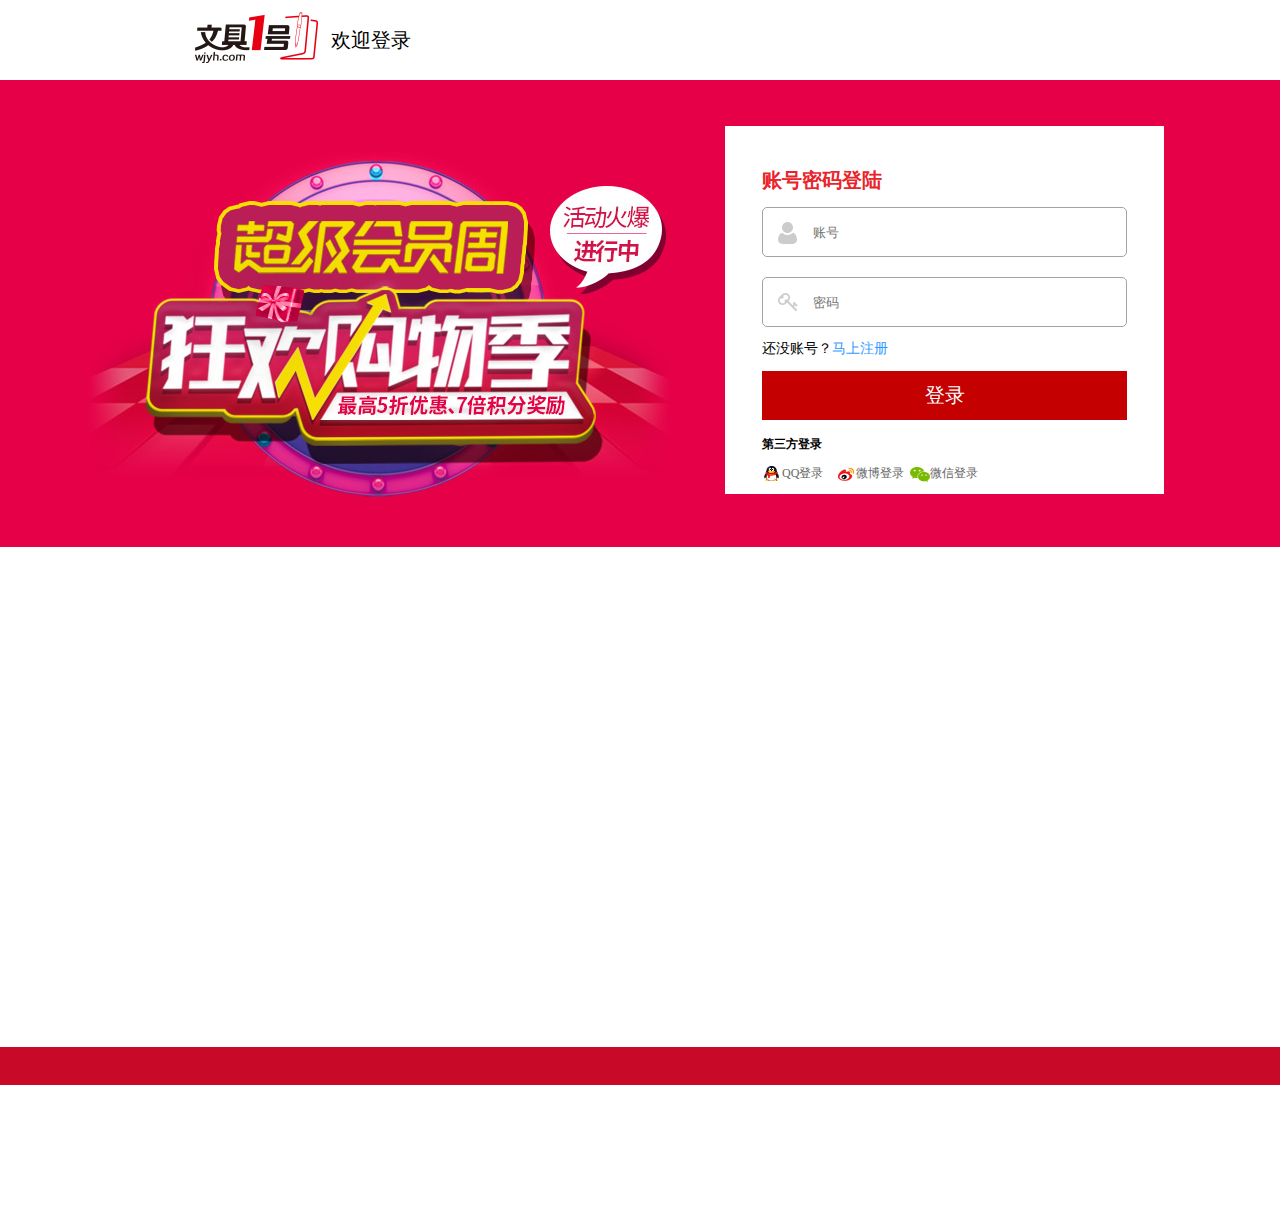
<file: server/login/login.html>
<!DOCTYPE html>
<html lang="en">
<head>
    <meta charset="UTF-8">
    <meta name="viewport" content="width=device-width, initial-scale=1.0">
    <meta http-equiv="X-UA-Compatible" content="ie=edge">
    <title>登录页面</title>
    <link rel="stylesheet" href="../public/css/public.css">
    <link rel="stylesheet" href="../css/public.css">
    <link rel="stylesheet" href="css/login.css">
    <script src="../public/js/jquery.2.2.4.js"></script>
    <script>
        $(function(){
            $("#friend").load("http://localhost:8383/public/html/public.html .footer-top")
        })
        $(function(){
            $("footer").load("http://localhost:8383/public/html/public.html .footer")
        })
        $(function(){
            $("#about").load("http://localhost:8383/public/html/public.html .about")
        })
    </script>
</head>
<body>
    <header>
        <div class="margin">
            <img src="images/deng_logo.jpg"/>
            <span>欢迎登录</span>
        </div>
    </header>
    <main>
        <div class="margin">
            <img src="images/tu.jpg"/>
            <div class="dl">
                <h3>账号密码登陆</h3>
                <input type="text" placeholder="账号" id="user">
                <input type="password" placeholder="密码" id="pass">
                <p>还没账号？<a href="register.html">马上注册</a></p>
                <input type="button" value="登录" id="btn">
                <h4>第三方登录</h4>
                <a href="https://www.wjyh.com/mMDefault-MLoginQQ.html&a=qqLogin" class="aa qq">QQ登录</a>
                <a href="https://www.wjyh.com/mMDefault-MLoginWeibo.html&a=weiboLogin" class="aa weibo">微博登录</a>
                <a href="https://www.wjyh.com/mMDefault-MLoginWeixin.html&a=weixinLogin" class="aa weixin">微信登录</a>
            </div>
        </div>
    </main>
    <div id="friend">

    </div>
    <div id="about">

    </div>
    <footer>

    </footer>
</body>
<script src="js/login.js"></script>
</html>
</file>
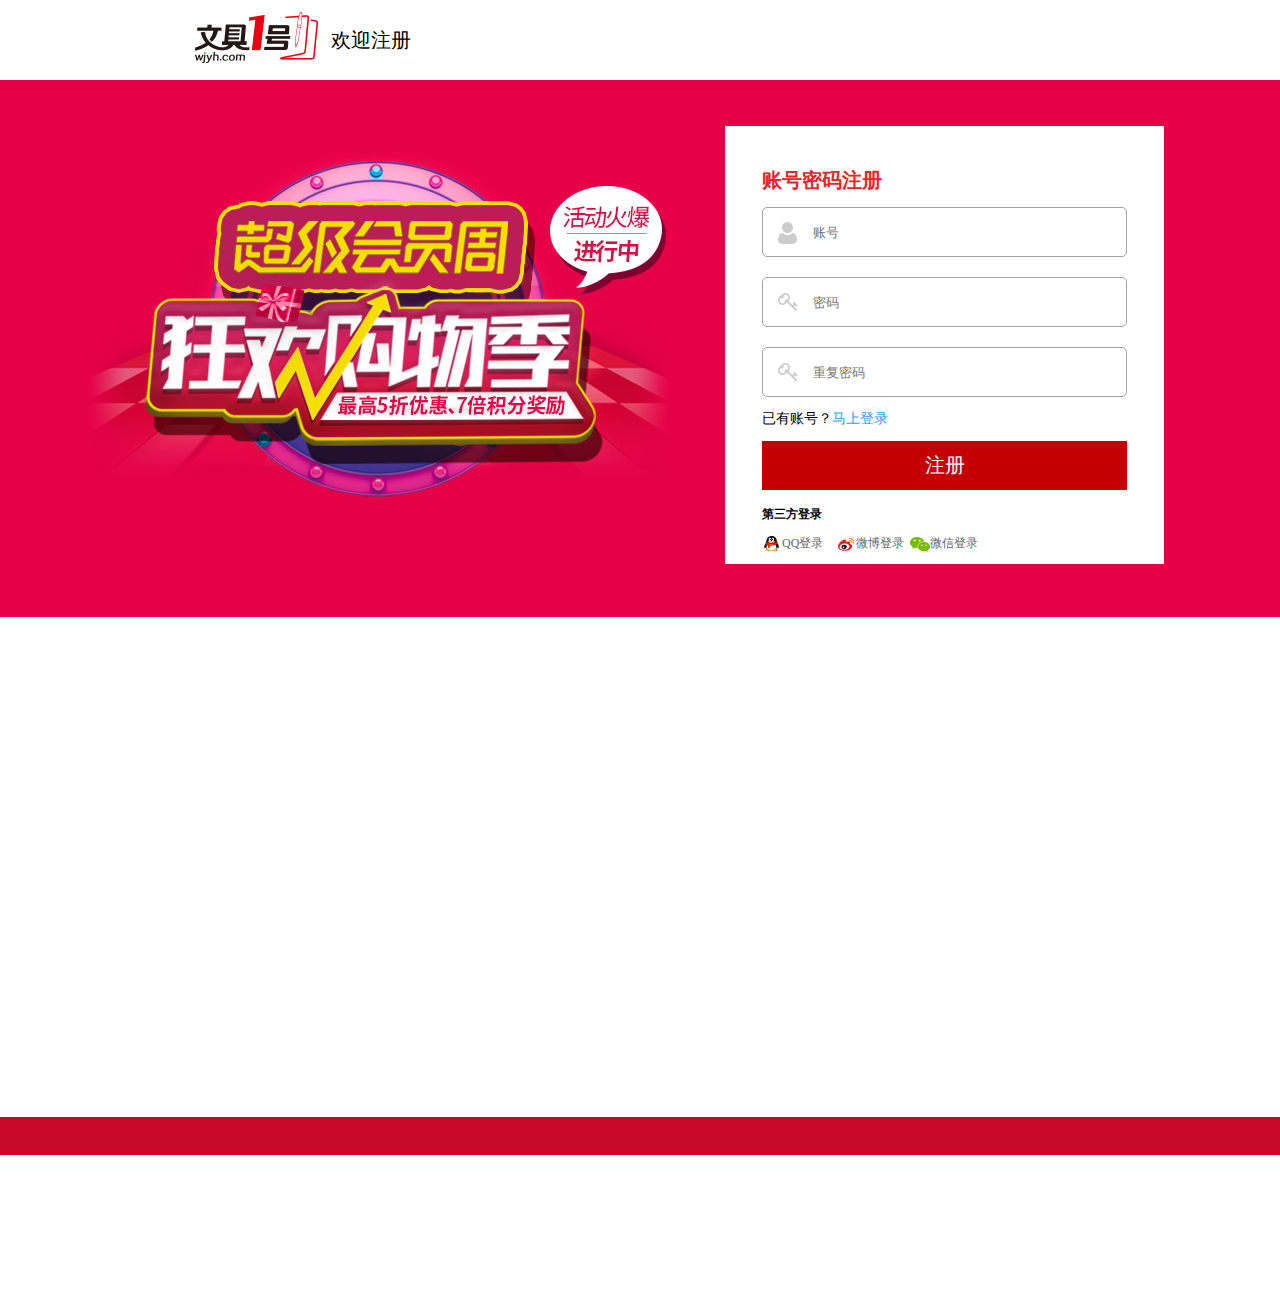
<file: server/login/register.html>
<!DOCTYPE html>
<html lang="en">
<head>
    <meta charset="UTF-8">
    <meta name="viewport" content="width=device-width, initial-scale=1.0">
    <meta http-equiv="X-UA-Compatible" content="ie=edge">
    <title>注册页面</title>
    <link rel="stylesheet" href="../public/css/public.css">
    <link rel="stylesheet" href="../css/public.css">
    <link rel="stylesheet" href="css/login.1.css">
    <script src="../public/js/jquery.2.2.4.js"></script>
    <script>
        $(function(){
            $("#friend").load("http://localhost:8383/public/html/public.html .footer-top")
        })
        $(function(){
            $("footer").load("http://localhost:8383/public/html/public.html .footer")
        })
        $(function(){
            $("#about").load("http://localhost:8383/public/html/public.html .about")
        })
    </script>
</head>
<body>
    <header>
        <div class="margin">
            <img src="images/deng_logo.jpg"/>
            <span>欢迎注册</span>
        </div>
    </header>
    <main>
        <div class="margin">
            <img src="images/tu.jpg"/>
            <div class="dl">
                <h3>账号密码注册</h3>
                <input type="text" placeholder="账号" id="user">
                <input type="password" placeholder="密码" id="pass">
                <input type="password" placeholder="重复密码" id="pass2">
                <p>已有账号？<a href="login.html">马上登录</a></p>
                <input type="button" value="注册" id="btn">
                <h4>第三方登录</h4>
                <a href="https://www.wjyh.com/mMDefault-MLoginQQ.html&a=qqLogin" class="aa qq">QQ登录</a>
                <a href="https://www.wjyh.com/mMDefault-MLoginWeibo.html&a=weiboLogin" class="aa weibo">微博登录</a>
                <a href="https://www.wjyh.com/mMDefault-MLoginWeixin.html&a=weixinLogin" class="aa weixin">微信登录</a>
            </div>
        </div>
    </main>
    <div id="friend">

    </div>
    <div id="about">

    </div>
    <footer>

    </footer>
    <script src="js/register.js"></script>
</body>

</html>
</file>
<file: server/public/css/public.css>
@charset "utf-8";
/* CSS Document */

body,ol,ul,h1,h2,h3,h4,h5,h6,p,th,td,dl,dd,form,fieldset,legend,input,textarea,select,td{margin:0;padding:0;} 
body{font:12px  ""; word-wrap:break-word;}
a,u,s,del{color:#666;text-decoration:none} 
fieldset ,a img,.bor0 {border:0;}
i,em,b{font-style:normal;font-weight:100;}
li{list-style:none;}
img{vertical-align:middle;}
table{border-collapse:collapse;}
.ind2{text-indent:2em;}


.over{ white-space:nowrap; overflow:hidden; text-overflow:ellipsis;}

.valign{text-align:center;}
.valign img{ vertical-align:middle;}
.valign:after{content:"";display:inline-block;height:100%; vertical-align:middle;}

.clear{zoom:1;}
.clear:before{content:"";display:table;}
.clear:after{content:"";clear:both;display:block;}
</file>
<file: server/css/public.css>
.margin {
  width: 1190px;
  margin: 0 auto; }

#top {
  height: 80px;
  background: #8033d7; }

#login {
  height: 29px;
  border-bottom: 1px solid #e7e7e7;
  background: #f2f2f2; }

#login .margin {
  height: 29px;
  display: flex;
  justify-content: space-between;
  position: relative; }
  #login .margin p {
    width: 336px;
    height: 29px;
    font: 12px/29px "";
    color: #969696; }
    #login .margin p a {
      margin: 0 5px;
      cursor: pointer;
      color: #969696; }
      #login .margin p a:hover {
        color: #b20000; }
    #login .margin p #logout {
      display: none; }
  #login .margin .vip, #login .margin .my, #login .margin .dis, #login .margin .nav {
    width: 80px;
    height: 88px;
    background: #f2f2f2;
    position: absolute;
    left: 510px;
    top: 30px;
    display: none; }
    #login .margin .vip dl dd, #login .margin .my dl dd, #login .margin .dis dl dd, #login .margin .nav dl dd {
      margin: 8px 6px;
      color: #969696;
      cursor: pointer; }
      #login .margin .vip dl dd:hover, #login .margin .my dl dd:hover, #login .margin .dis dl dd:hover, #login .margin .nav dl dd:hover {
        color: #b20000; }
    #login .margin .vip dl .te, #login .margin .my dl .te, #login .margin .dis dl .te, #login .margin .nav dl .te {
      margin: 10px 6px; }
  #login .margin .my {
    height: 58px;
    left: 593px;
    display: none; }
  #login .margin .dis {
    height: 105px;
    left: 676px;
    display: none; }
  #login .margin .nav {
    height: 130px;
    left: 927px;
    display: none; }
  #login .margin ul {
    width: 754px;
    display: flex;
    justify-content: space-between; }
    #login .margin ul li {
      font: 12px/29px "";
      color: #969696;
      padding: 0 10px; }
      #login .margin ul li:hover {
        color: #b20000;
        cursor: pointer; }
    #login .margin ul span {
      font: 12px/29px "";
      color: #969696; }
    #login .margin ul .last {
      padding-left: 20px;
      background: url(../images/car.png) no-repeat left;
      color: #b20000;
      cursor: pointer; }
      #login .margin ul .last span {
        display: inline-block;
        width: 17px;
        height: 17px;
        border-radius: 50%;
        background: #b20000;
        color: #fff;
        vertical-align: middle;
        font: 12px/17px "";
        text-align: center; }
    #login .margin ul .active1, #login .margin ul .active2, #login .margin ul .active3, #login .margin ul .active4 {
      width: 56px;
      padding-right: 14px;
      background: url(../images/xiajian.png) no-repeat 70px center; }

header {
  height: 114px; }
  header .logo {
    float: left;
    display: block;
    margin: 14px 0 0 10px; }
  header .logo2 {
    float: left;
    display: block;
    margin: 14px 0 0 20px; }
  header .logo3 {
    float: right;
    display: block;
    margin-top: 14px; }
  header .search {
    float: left;
    width: 500px;
    height: 70px;
    margin: 20px 0 0 64px; }
    header .search .txt {
      width: 412px;
      height: 30px;
      float: left;
      border: none;
      color: #777;
      padding-left: 4px;
      border-top-style: solid;
      border-top-width: 2px;
      border-top-color: #c30300;
      border-left-style: solid;
      border-left-width: 2px;
      border-left-color: #c30300;
      border-bottom-style: solid;
      border-bottom-width: 3px;
      border-bottom-color: #c30300; }
    header .search .sub {
      float: left;
      width: 81px;
      height: 35px;
      background: #c30300;
      border: none;
      color: #fff; }
    header .search ul {
      width: 332px;
      height: 34px;
      display: flex;
      justify-content: space-between; }
      header .search ul li {
        font: 12px/34px "";
        color: #969696; }
        header .search ul li a {
          font: 12px/34px "";
          color: #969696;
          cursor: pointer; }
          header .search ul li a:hover {
            text-decoration: underline; }
      header .search ul .te {
        color: #c30300; }

nav {
  height: 40px;
  background: #c40001; }
  nav p {
    float: left;
    width: 180px;
    height: 40px;
    font: 16px/40px "";
    color: #fff;
    padding-left: 20px; }
  nav ul {
    width: 990px;
    height: 40px;
    float: left; }
    nav ul li {
      float: left;
      padding: 0 25px;
      font: 16px/40px "";
      color: #fff;
      margin-right: 10px;
      cursor: pointer; }
      nav ul li:hover {
        background: #da211f; }
    nav ul li:nth-child(1) {
      background: #da211f; }
    nav ul li:nth-child(6) {
      background: url(../images/68.gif) no-repeat right 0; }
      nav ul li:nth-child(6):hover {
        background: #da211f url(../images/68.gif) no-repeat right 0; }
    nav ul li:nth-child(8) {
      background: url(../images/73.gif) no-repeat right 0; }
      nav ul li:nth-child(8):hover {
        background: #da211f url(../images/73.gif) no-repeat right 0; }

#friend {
  height: 460px;
  padding-top: 40px;
  background: #fff; }
  #friend .margin .f-top {
    height: 218px; }
    #friend .margin .f-top .t {
      height: 122px;
      margin-left: 71px; }
      #friend .margin .f-top .t ul {
        height: 30px;
        width: 300px; }
        #friend .margin .f-top .t ul li {
          width: 100px;
          height: 30px;
          float: left;
          background: #999;
          font: 12px/30px "";
          color: #fff;
          text-align: center; }
      #friend .margin .f-top .t .t-b {
        height: 72px;
        margin: 20px 0; }
  #friend .margin .f-bottom {
    height: 171px;
    padding-bottom: 70px;
    border-top: 1px solid #e1e1e1; }
    #friend .margin .f-bottom .f-b-left {
      width: 970px;
      height: 170px; }
      #friend .margin .f-bottom .f-b-left ul {
        float: left;
        margin-left: 70px;
        padding-top: 11px;
        display: flex;
        justify-content: center; }
        #friend .margin .f-bottom .f-b-left ul li {
          width: 170px; }
          #friend .margin .f-bottom .f-b-left ul li dl dh {
            font: 16px/40px "";
            color: #666; }
          #friend .margin .f-bottom .f-b-left ul li dl dd {
            font: 12px/20px ""; }
            #friend .margin .f-bottom .f-b-left ul li dl dd a {
              color: #000; }
              #friend .margin .f-bottom .f-b-left ul li dl dd a:hover {
                text-decoration: underline; }
        #friend .margin .f-bottom .f-b-left ul img {
          float: right;
          display: block;
          margin-top: 14px;
          width: 149px;
          height: 115px; }

#about {
  height: 38px;
  background: #c80928; }
  #about .margin ul {
    margin-left: 342px;
    width: 506px;
    display: flex;
    justify-content: space-around; }
    #about .margin ul li {
      font: 12px/38px "";
      color: #fff; }
      #about .margin ul li a {
        color: #fff; }
        #about .margin ul li a:hover {
          text-decoration: underline; }

footer {
  height: 140px;
  text-align: center; }
  footer .margin p {
    font: 14px/2 "";
    color: #9a9a9a; }
  footer .margin p:nth-child(1) {
    margin-top: 24px; }
  footer .margin .zf {
    margin-top: 14px; }
    footer .margin .zf img:nth-child(1) {
      width: 102px;
      height: 36px; }
    footer .margin .zf img:nth-child(2) {
      width: 102px;
      height: 36px; }
    footer .margin .zf img:nth-child(3) {
      width: 102px;
      height: 36px; }
</file>
<file: server/css/index.css>
.margin {
  width: 1190px;
  margin: 0 auto; }

#banner {
  height: 450px; }
  #banner .margin {
    position: relative; }
    #banner .margin .cai {
      width: 810px;
      height: 450px;
      display: none;
      z-index: 500;
      background: rgba(255, 255, 255, 0.95);
      position: absolute;
      left: 200px;
      top: 0;
      box-sizing: border-box;
      padding: 6px 40px 0 14px; }
      #banner .margin .cai p {
        margin-top: 5px;
        color: #d41f2a;
        font: 12px/2 "";
        border-bottom: 1px dashed #ccc; }
        #banner .margin .cai p a {
          color: #000;
          float: right; }
          #banner .margin .cai p a:hover {
            color: #d41f2a;
            text-decoration: underline; }
      #banner .margin .cai ul {
        width: 764px; }
        #banner .margin .cai ul li {
          float: left;
          padding: 0 6px;
          margin-top: 2px;
          border-left: 1px solid #ccc; }
          #banner .margin .cai ul li a:hover {
            color: #d41f2a;
            text-decoration: underline; }
    #banner .margin .imgbox img:nth-child(1) {
      z-index: 1; }
    #banner .margin .left {
      float: left;
      width: 200px;
      height: 450px;
      background: #f7fcff;
      opacity: .95; }
      #banner .margin .left ul li {
        height: 45px;
        font: 12px/45px "";
        color: #68676f;
        padding-left: 37px;
        cursor: pointer; }
        #banner .margin .left ul li i {
          float: left;
          display: inline-block;
          margin: 13px 8px 0 0;
          width: 17px;
          height: 17px;
          background: url(../images/tubiao.png) no-repeat; }
      #banner .margin .left ul li:nth-child(1) i {
        background-position: 0 0; }
      #banner .margin .left ul li:nth-child(1):hover {
        background: #dc1e22 url(../images/youjian.png) no-repeat 154px center; }
        #banner .margin .left ul li:nth-child(1):hover i {
          background-position: -17px 0; }
      #banner .margin .left ul li:nth-child(2) i {
        background-position: 0 -17px; }
      #banner .margin .left ul li:nth-child(2):hover {
        background: #dc1e22 url(../images/youjian.png) no-repeat 154px center; }
        #banner .margin .left ul li:nth-child(2):hover i {
          background-position: -17px -17px; }
      #banner .margin .left ul li:nth-child(3) i {
        background-position: 0 -34px; }
      #banner .margin .left ul li:nth-child(3):hover {
        background: #dc1e22 url(../images/youjian.png) no-repeat 154px center; }
        #banner .margin .left ul li:nth-child(3):hover i {
          background-position: -17px -34px; }
      #banner .margin .left ul li:nth-child(4) i {
        background-position: 0 -51px; }
      #banner .margin .left ul li:nth-child(4):hover {
        background: #dc1e22 url(../images/youjian.png) no-repeat 154px center; }
        #banner .margin .left ul li:nth-child(4):hover i {
          background-position: -17px -51px; }
      #banner .margin .left ul li:nth-child(5) i {
        background-position: 0 -68px; }
      #banner .margin .left ul li:nth-child(5):hover {
        background: #dc1e22 url(../images/youjian.png) no-repeat 154px center; }
        #banner .margin .left ul li:nth-child(5):hover i {
          background-position: -17px -68px; }
      #banner .margin .left ul li:nth-child(6) i {
        background-position: 0 -85px; }
      #banner .margin .left ul li:nth-child(6):hover {
        background: #dc1e22 url(../images/youjian.png) no-repeat 154px center; }
        #banner .margin .left ul li:nth-child(6):hover i {
          background-position: -17px -85px; }
      #banner .margin .left ul li:nth-child(7) i {
        background-position: 0 -102px; }
      #banner .margin .left ul li:nth-child(7):hover {
        background: #dc1e22 url(../images/youjian.png) no-repeat 154px center; }
        #banner .margin .left ul li:nth-child(7):hover i {
          background-position: -17px -102px; }
      #banner .margin .left ul li:nth-child(8) i {
        background-position: 0 -119px; }
      #banner .margin .left ul li:nth-child(8):hover {
        background: #dc1e22 url(../images/youjian.png) no-repeat 154px center; }
        #banner .margin .left ul li:nth-child(8):hover i {
          background-position: -17px -119px; }
      #banner .margin .left ul li:nth-child(9) i {
        background-position: 0 -136px; }
      #banner .margin .left ul li:nth-child(9):hover {
        background: #dc1e22 url(../images/youjian.png) no-repeat 154px center; }
        #banner .margin .left ul li:nth-child(9):hover i {
          background-position: -17px -136px; }
      #banner .margin .left ul li:nth-child(10) i {
        background-position: 0 -153px; }
      #banner .margin .left ul li:nth-child(10):hover {
        background: #dc1e22 url(../images/youjian.png) no-repeat 154px center; }
        #banner .margin .left ul li:nth-child(10):hover i {
          background-position: -17px -153px; }

#banner {
  position: relative;
  background: #4bbffc; }
  #banner .margin .imgbox img {
    width: 810px;
    height: 450px;
    position: absolute;
    left: 200px;
    top: 0; }
  #banner .margin .right {
    width: 190px;
    height: 225px;
    position: absolute;
    left: 1010px;
    background: #fff;
    overflow: hidden; }
    #banner .margin .right img {
      position: absolute;
      top: 0; }
  #banner .margin .bottom {
    width: 190px;
    height: 225px;
    position: absolute;
    left: 1010px;
    top: 225px;
    background: #fff;
    overflow: hidden; }
    #banner .margin .bottom img {
      position: absolute;
      top: 0; }

#special {
  height: 290px;
  background: #f5f5f5;
  padding-top: 30px; }
  #special .margin .left {
    width: 595px;
    height: 290px;
    float: left; }
    #special .margin .left p {
      height: 38px;
      font: 16px/38px "";
      color: #323232;
      padding-left: 14px;
      position: relative; }
      #special .margin .left p:after {
        content: "";
        display: block;
        width: 5px;
        height: 18px;
        position: absolute;
        left: 0;
        top: 9px;
        background: #f65a43; }
    #special .margin .left img {
      display: block;
      border-top: 1px solid #f65a43; }
  #special .margin .right {
    width: 595px;
    height: 290px;
    float: left; }
    #special .margin .right .top {
      height: 38px; }
      #special .margin .right .top ul {
        width: 375px;
        display: flex; }
        #special .margin .right .top ul li {
          width: 125px;
          cursor: pointer;
          height: 38px;
          font: 16px/38px "";
          color: #28313a;
          text-align: center;
          position: relative; }
          #special .margin .right .top ul li::before {
            content: "";
            display: block;
            width: 1px;
            height: 18px;
            background: #ccc;
            position: absolute;
            top: 10px;
            left: 124px; }
    #special .margin .right .bottom {
      width: 595px;
      height: 250px;
      border-top: 1px solid #f65a43;
      border-bottom: 1px solid #dbdbdb; }
      #special .margin .right .bottom .l, #special .margin .right .bottom .c, #special .margin .right .bottom .r {
        float: left;
        width: 197px;
        height: 100%;
        border-right: 1px solid #e1e1e1; }
        #special .margin .right .bottom .l a, #special .margin .right .bottom .c a, #special .margin .right .bottom .r a {
          display: block;
          width: 167px;
          height: 225px;
          padding-left: 30px; }
          #special .margin .right .bottom .l a img, #special .margin .right .bottom .c a img, #special .margin .right .bottom .r a img {
            width: 140px;
            height: 140px;
            display: block;
            margin-top: 25px; }
          #special .margin .right .bottom .l a h3, #special .margin .right .bottom .c a h3, #special .margin .right .bottom .r a h3 {
            font: 12px/38px "";
            color: #000; }
          #special .margin .right .bottom .l a p, #special .margin .right .bottom .c a p, #special .margin .right .bottom .r a p {
            font: 14px/30px "";
            color: #d22600;
            position: relative; }
            #special .margin .right .bottom .l a p b, #special .margin .right .bottom .c a p b, #special .margin .right .bottom .r a p b {
              color: #999;
              font: 12px/38px ""; }
          #special .margin .right .bottom .l a p:after, #special .margin .right .bottom .c a p:after, #special .margin .right .bottom .r a p:after {
            content: "";
            display: block;
            width: 64px;
            height: 1px;
            background: #999;
            position: absolute;
            left: 74px;
            top: 20px; }
      #special .margin .right .bottom .r {
        border-right: none; }

#shopping {
  height: 442px;
  padding-top: 30px;
  background: #f5f5f5; }
  #shopping .margin .right {
    float: right;
    width: 594px;
    height: 322px;
    margin-bottom: 30px; }
    #shopping .margin .right .r-left {
      width: 400px;
      height: 322px;
      float: left;
      display: flex;
      justify-content: space-between;
      flex-wrap: wrap; }
      #shopping .margin .right .r-left img:nth-child(1) {
        margin-bottom: 3px; }
      #shopping .margin .right .r-left img:nth-child(2) {
        margin-bottom: 3px; }
      #shopping .margin .right .r-left img:hover {
        -webkit-filter: brightness(0.8); }
    #shopping .margin .right .r-right {
      width: 192px;
      height: 322px;
      float: right; }
      #shopping .margin .right .r-right .r-r-top {
        height: 40px;
        background: #e0e0e0; }
        #shopping .margin .right .r-right .r-r-top ul {
          width: 100%;
          height: 100%;
          display: flex; }
          #shopping .margin .right .r-right .r-r-top ul li {
            cursor: pointer;
            width: 64px;
            height: 40px;
            background: e0e0e0;
            color: #646464;
            font: 16px/40px "";
            text-align: center; }
            #shopping .margin .right .r-right .r-r-top ul li:nth-child(3) {
              color: #000; }
      #shopping .margin .right .r-right .r-r-bottom {
        width: 192px;
        height: 283px; }
        #shopping .margin .right .r-right .r-r-bottom ul li a {
          display: block;
          width: 180px;
          height: 39px;
          border-bottom: 1px solid #e0e0e0;
          font: 12px/39px "";
          color: #9f9f9f;
          margin-left: 3px; }
          #shopping .margin .right .r-right .r-r-bottom ul li a:hover {
            cursor: pointer;
            color: #d41f2a; }
  #shopping .margin .img {
    height: 90px; }

main {
  height: 3164px;
  padding-top: 30px;
  background: #f5f5f5; }
  main .margin .ff {
    height: 422px;
    margin-bottom: 30px;
    position: relative; }
    main .margin .ff .f-left {
      width: 192px;
      height: 422px;
      float: left;
      position: relative;
      overflow: hidden; }
      main .margin .ff .f-left .img img {
        border-top: 1px solid #cbccd0;
        position: absolute;
        top: 80px;
        left: 0; }
      main .margin .ff .f-left ul {
        position: absolute;
        bottom: 0;
        width: 192px;
        height: 113px;
        display: flex;
        justify-content: center;
        flex-wrap: wrap; }
        main .margin .ff .f-left ul li {
          width: 96px;
          height: 37px;
          font: 12px/37px "";
          text-align: center; }
    main .margin .ff .f1-4 {
      float: left;
      margin-left: 1px; }
    main .margin .ff .rr {
      width: 597px;
      height: 422px;
      float: right;
      background: #fff; }
      main .margin .ff .rr .r-r {
        float: left;
        width: 199px;
        height: 422px; }
        main .margin .ff .rr .r-r .r-r-c {
          width: 199px;
          height: 54px;
          text-align: center; }
        main .margin .ff .rr .r-r img:hover {
          transition: .3s linear all;
          transform: translate(-7px, 0); }

#hot {
  height: 300px;
  background: #fff; }
  #hot .margin h1 {
    width: 100%;
    height: 58px;
    font: 22px/58px "";
    color: #7e7e7e; }
  #hot .margin ul {
    border-top: 1px solid #f9f9f9;
    border-left: 1px solid #f9f9f9;
    width: 1182px;
    height: 242px; }
    #hot .margin ul li {
      float: left; }
      #hot .margin ul li a {
        display: block;
        width: 146px;
        height: 80px;
        border-right: 1px solid #f9f9f9;
        border-bottom: 1px solid #f9f9f9;
        position: relative; }
        #hot .margin ul li a img {
          position: absolute;
          left: 0;
          right: 0;
          top: 0;
          bottom: 0;
          margin: auto; }

#nn {
  width: 30px;
  position: fixed;
  left: 250px;
  top: 400px;
  display: none;
  background: #666; }
  #nn li {
    height: 40px;
    line-height: 30px;
    text-align: center;
    color: #fff;
    cursor: pointer;
    border-top: 1px solid #fff; }
    #nn li:hover {
      background: #c40001; }
  #nn #last {
    height: 40px;
    line-height: 30px;
    text-align: center;
    color: #fff;
    cursor: pointer;
    border-top: 1px solid #fff; }
    #nn #last:hover {
      background: #c40001; }

#sou {
  display: none;
  width: 100%;
  height: 50px;
  background: rgba(0, 0, 0, 0.8);
  position: fixed;
  top: 0;
  left: 0;
  z-index: 5; }
  #sou .margin img {
    display: block;
    float: left;
    margin: 8px 0 0 44px; }
  #sou .margin #txt2 {
    float: left;
    display: block;
    width: 522px;
    height: 30px;
    border: 3px solid #c91919;
    margin: 5px 0 0 95px;
    padding-left: 10px;
    color: #828282; }
  #sou .margin #btn2 {
    border: none;
    float: left;
    display: block;
    width: 68px;
    height: 36px;
    background: #c91919;
    font: 16px/36px "";
    color: #fff;
    margin-top: 5px; }
</file>
<file: server/call/css/call.css>
.margin{width:1190px;margin:0 auto;}

main{}
.option{height:30px;width:990px;background:#e4e4e4;margin:30px 0 0 100px;border-top:4px solid #c40001;}
.option p{float:left;font:12px/30px "";color:#666;text-align: center;}
.add1{width:59px;height:30px;}
.add2{width:290px;height:30px;}
.add3{width:160px;height:30px;}
.add4{width:130px;height:30px;}
.add5{width:110px;height:30px;}
.add6{width:130px;height:30px;}
.add7{width:111px;height:30px;}
.dian{width:990px;height:38px;font:18px/38px "";color:#666;margin-left: 100px;}
.shopp .ss{width:990px;height:100px;background:#f2f2f2;margin-left: 100px;display:flex;}

.buy1{width:59px;font:12px/100px "";text-align: center}
.buy2{width:290px;height:91px;padding-top:9px;}
.buy2 img{display:block;float: left;width:80px;height:80px;border: 1px solid #ccc;margin:-1px 24px 0 0;}
.buy2 p{font:12px/18px "";color:#444;}
.buy3{width:160px;height:91px;color:#585858;font:12px/18px "";text-align: center;padding-top:9px;}
.buy4{width:130px;height:91px;color:#585858;font:12px/18px "";text-align: center;padding-top:9px;}
.buy5{width:110px;height:91px;color:#585858;text-align: center;padding-top:9px;}
.buy5 input{width:56px;height:24px;border:1px solid #797979;font:12px/2 "";text-align: center}
.buy6{width:130px;height:91px;color:#585858;font:12px/18px "";text-align: center;padding-top:9px;}
.buy7{width:111px;height:91px;text-align: center;padding-top:9px;}
.buy7 input{width:40px;height:20px;border:none;}

.mon{width:990px;height:48px;background: #f2f2f2;margin:20px 0 0 100px;}
.mon input{float: right;height:48px;border:none;background:#f2f2f2;font:700 20px/48px "";color:#000;padding-left:10px;}
.mon p{float:right;width:90px;height:48px;background: #c40001;color:#fff;font:18px/48px "";text-align: center;}
.mon span{display: block;float:right;font:12px/4 "";color:#666;}
</file>
<file: server/details/css/details.css>
.margin{width:1190px;margin:0 auto;}
#more{height:215px;}
#more .m-top{height:50px;width:100%;font:14px/50px "";color:#6b6b6b;}
#more .m-top span{float:right;font:14px/50px "";color:#0e225d;}
#more .m-center{height:95px;width:100%;box-sizing: border-box;border-left:1px solid #e4e2e3;border-right:1px solid #e4e2e3;border-top:1px solid #e4e2e3;}
#more .m-center .m-left{float:left;width:118px;height:94px;background:#f7f5f6;box-sizing: border-box;padding:8px 0 0 12px;color:#a9a4a1;}
#more .m-center ul{width:1045px;height:94px;float:left;display:flex;flex-wrap: wrap;padding-left:25px;}
#more .m-center ul li{width:120px;height:30px;font:12px/30px "";color:#7a736d;}
#more .m-center ul li a:hover{text-decoration: underline;cursor: pointer;background:#c70900;color:#fff;}

#more .m-bottom{height:70px;width:100%;box-sizing: border-box;border:2px solid #d0ccc9;}
#more .m-bottom .b-left{float:left;width:118px;height:66px;background:#f7f5f6;box-sizing: border-box;padding:8px 0 0 12px;color:#a9a4a1;}
#more .m-bottom ul{width:1045px;height:66px;float:left;display:flex;flex-wrap: wrap;padding-left:23px;}
#more .m-bottom ul li{width:110px;height:20px;font:12px/20px "";color:#7a736d;}
#more .m-bottom ul li a:hover{text-decoration: underline;cursor: pointer;background:#c70900;color:#fff;}

#goods{height:4394px;background:#fff;}
#goods .margin{display:flex;flex-wrap: wrap}
#goods .margin .gg{width:226px;height:344px;margin:16px 0 0 4px;padding:6px 0 0 6px;border:1px solid #f5f5f5}
#goods .margin .gg:hover{border:1px solid #c70900;cursor: pointer;}
#goods .margin .gg img{display:block;}
#goods .margin .gg b{display:block;font:14px/30px "";color:#c70900;margin-top:4px;}
#goods .margin .gg span{display:block;font:12px/16px "";color:#666;}
#goods .margin .gg .cs{display:inline-block;font:12px/20px "";color:#969696;}
#goods .margin .gg i{float:right;font:12px/20px "";color:#cb0101;}
#goods .margin .gg p{height:32px;font:14px/32px "";border-top:1px solid #eee;margin-top:10px;width:225px;}
</file>
<file: server/login/css/login.css>
.margin{width:1190px;margin:0 auto;}
header{height:80px;}
header img{margin:0 10px 14px 150px;}
header span{font:20px/80px "";color:#000;height:80px;}
main{height:467px;background:#e50048;}
main img{margin: 50px 30px 0 20px;display:block;float:left;}
main .dl{width:439px;height:368px;float:left;background:#fff;margin-top:46px;;padding:27px 0 0 37px;box-sizing: border-box}
main h3{font:700 20px/54px "";color:#e9242b;}
#user{display: block;width:313px;height:48px;border:1px solid #a3a3a3;border-radius: 5px;padding-left:50px;background:url(../images/user.png) no-repeat 15px center;}
#pass{display: block;width:313px;height:48px;border:1px solid #a3a3a3;border-radius: 5px;padding-left:50px;background:url(../images/pass.png) no-repeat 15px center;margin-top:20px;}
main .dl p{width:100%;font:14px/44px "";color:#000;}
main .dl p a{color:#3399ff}
#btn{width:365px;height:49px;border:none;background:#c40001;font:20px/49px "";color:#fff;cursor: pointer;}
main .dl h4{font:700 12px/20px "";color:#000;margin-top:14px;}
main .dl .aa{display: block;width:54px;height:39px;padding-left:20px;float:left;font:12px/39px "";color:#666;}
main .dl .qq{background:url(../images/QQ.jpg) no-repeat left;}
main .dl .weibo{background:url(../images/weibo.jpg) no-repeat left;}
main .dl .weixin{background:url(../images/weixin.jpg) no-repeat left;}
</file>
<file: server/login/css/login.1.css>
.margin{width:1190px;margin:0 auto;}
header{height:80px;}
header img{margin:0 10px 14px 150px;}
header span{font:20px/80px "";color:#000;height:80px;}
main{height:537px;background:#e50048;}
main img{margin: 50px 30px 0 20px;display:block;float:left;}
main .dl{width:439px;height:438px;float:left;background:#fff;margin-top:46px;;padding:27px 0 0 37px;box-sizing: border-box}
main h3{font:700 20px/54px "";color:#e9242b;}
#user{display: block;width:313px;height:48px;border:1px solid #a3a3a3;border-radius: 5px;padding-left:50px;background:url(../images/user.png) no-repeat 15px center;}
#pass{display: block;width:313px;height:48px;border:1px solid #a3a3a3;border-radius: 5px;padding-left:50px;background:url(../images/pass.png) no-repeat 15px center;margin-top:20px;}
#pass2{display: block;width:313px;height:48px;border:1px solid #a3a3a3;border-radius: 5px;padding-left:50px;background:url(../images/pass.png) no-repeat 15px center;margin-top:20px;}
main .dl p{width:100%;font:14px/44px "";color:#000;}
main .dl p a{color:#3399ff}
#btn{width:365px;height:49px;border:none;background:#c40001;font:20px/49px "";color:#fff;cursor: pointer;}
main .dl h4{font:700 12px/20px "";color:#000;margin-top:14px;}
main .dl .aa{display: block;width:54px;height:39px;padding-left:20px;float:left;font:12px/39px "";color:#666;}
main .dl .qq{background:url(../images/QQ.jpg) no-repeat left;}
main .dl .weibo{background:url(../images/weibo.jpg) no-repeat left;}
main .dl .weixin{background:url(../images/weixin.jpg) no-repeat left;}
</file>
